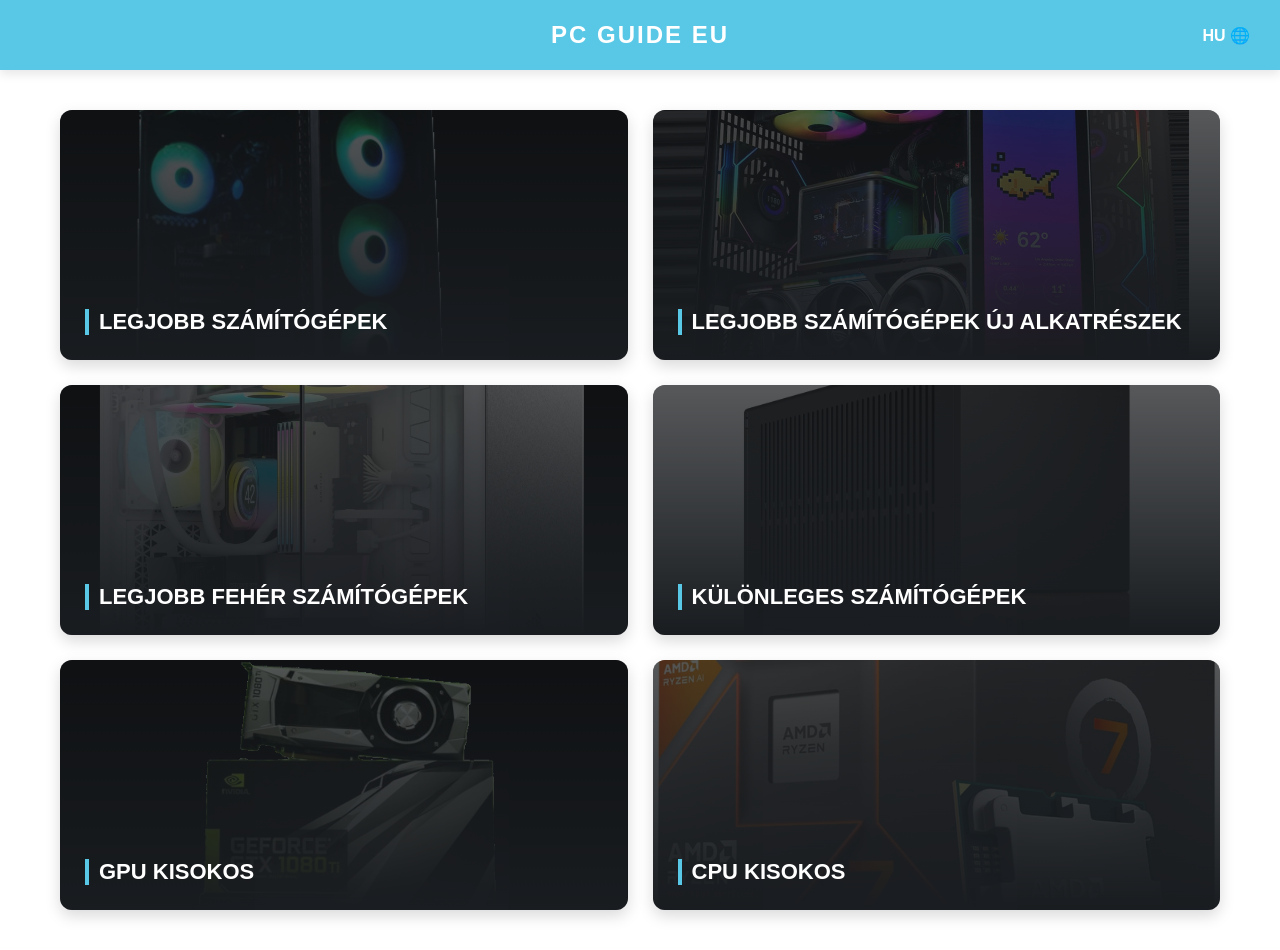
<file: index.html>
<!DOCTYPE html>
<html lang="hu">
<head>
    <meta charset="UTF-8">
    <meta name="viewport" content="width=device-width, initial-scale=1.0">
    <title>PC GUIDE EU</title>
    <link rel="icon" type="image/jpg" href="favicon.jpg">
    <link rel="stylesheet" href="style.css">
</head>
<body>

    <header>
        <a href="index.html" class="header-title">PC GUIDE EU</a>
        <div class="lang-select">HU 🌐</div>
    </header>

    <main class="main-container">
        <div class="card-grid">
            <a href="legjobb-pc.html" class="guide-card card-1">
                <h2>Legjobb számítógépek</h2>
            </a>
            <a href="uj-alkatreszek.html" class="guide-card card-2">
                <h2>Legjobb számítógépek új alkatrészek</h2>
            </a>
            <a href="feher-pc.html" class="guide-card card-3">
                <h2>Legjobb fehér számítógépek</h2>
            </a>
            <a href="kulonleges-pc.html" class="guide-card card-4">
                <h2>Különleges számítógépek</h2>
            </a>
            <a href="gpu-kisokos.html" class="guide-card card-5">
                <h2>GPU kisokos</h2>
            </a>
            <a href="cpu-kisokos.html" class="guide-card card-6">
                <h2>CPU kisokos</h2>
            </a>
        </div>
    </main>

</body>
</html>
</file>
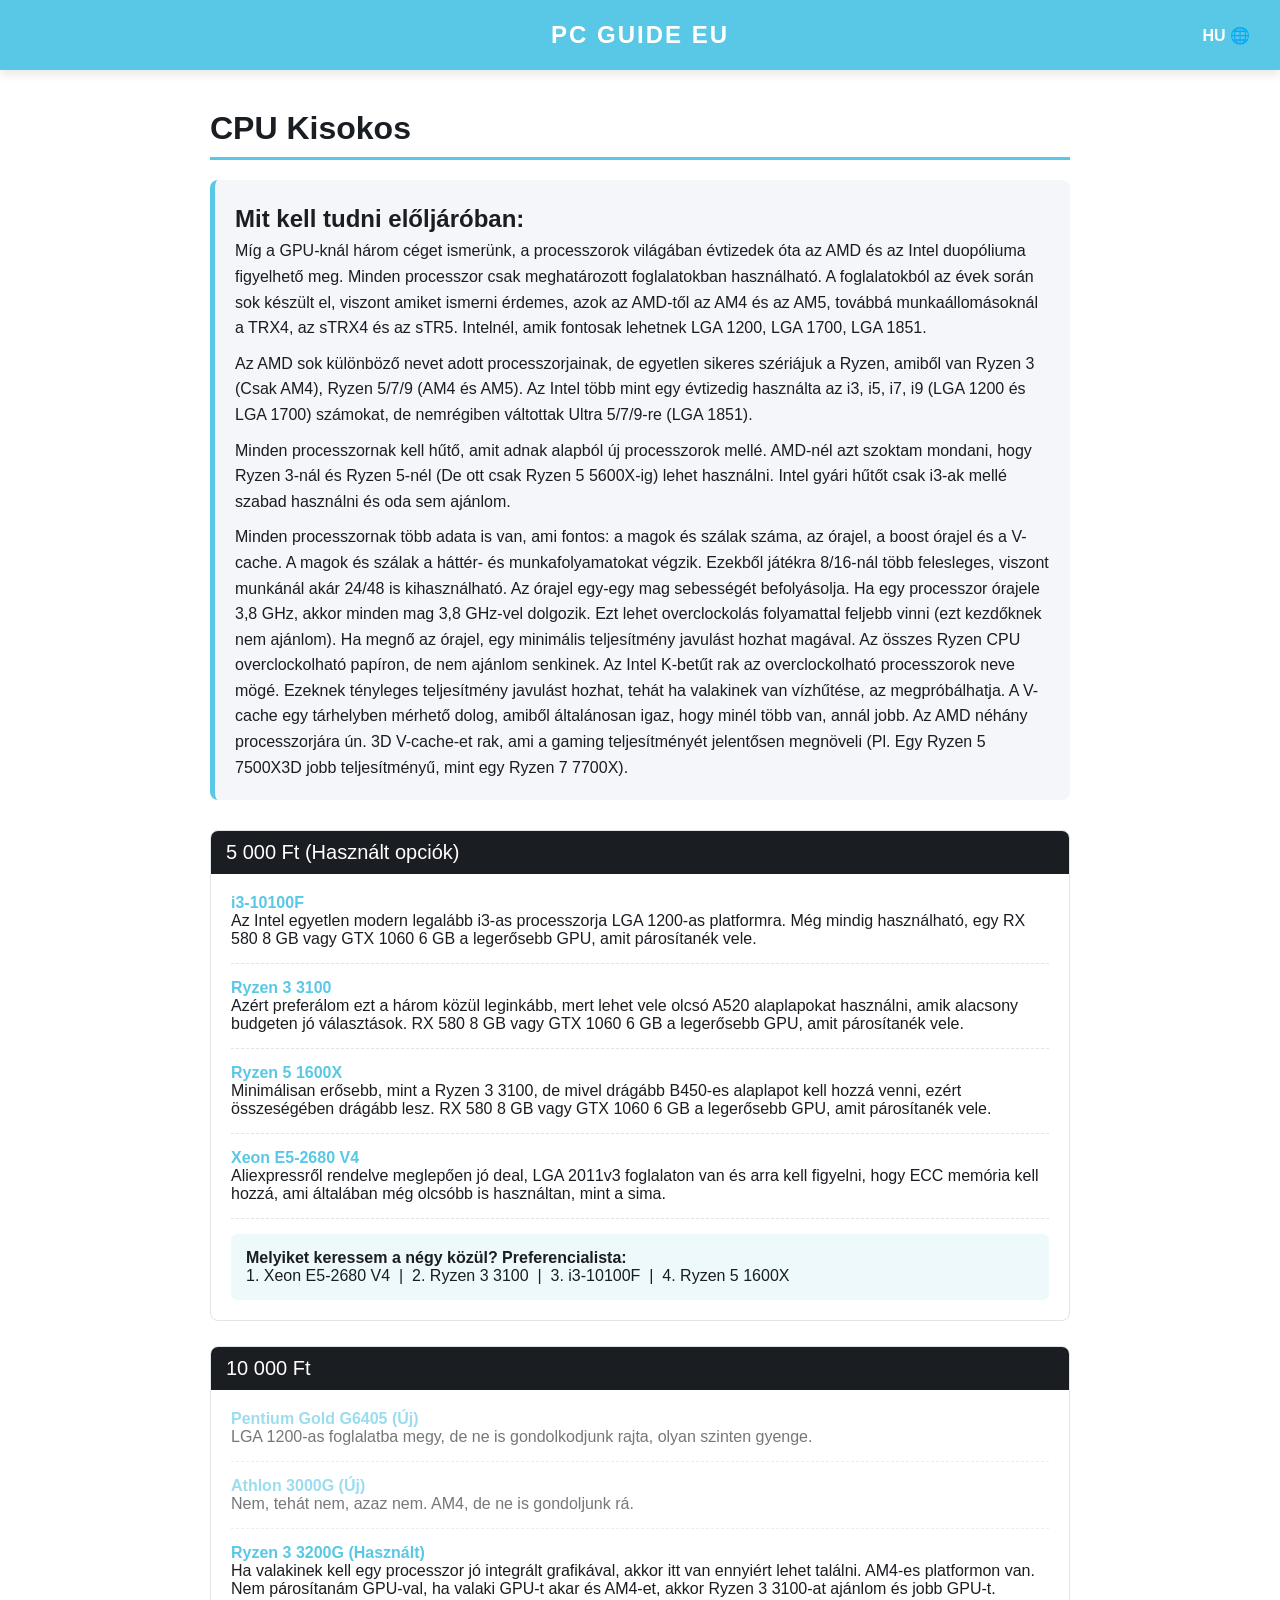
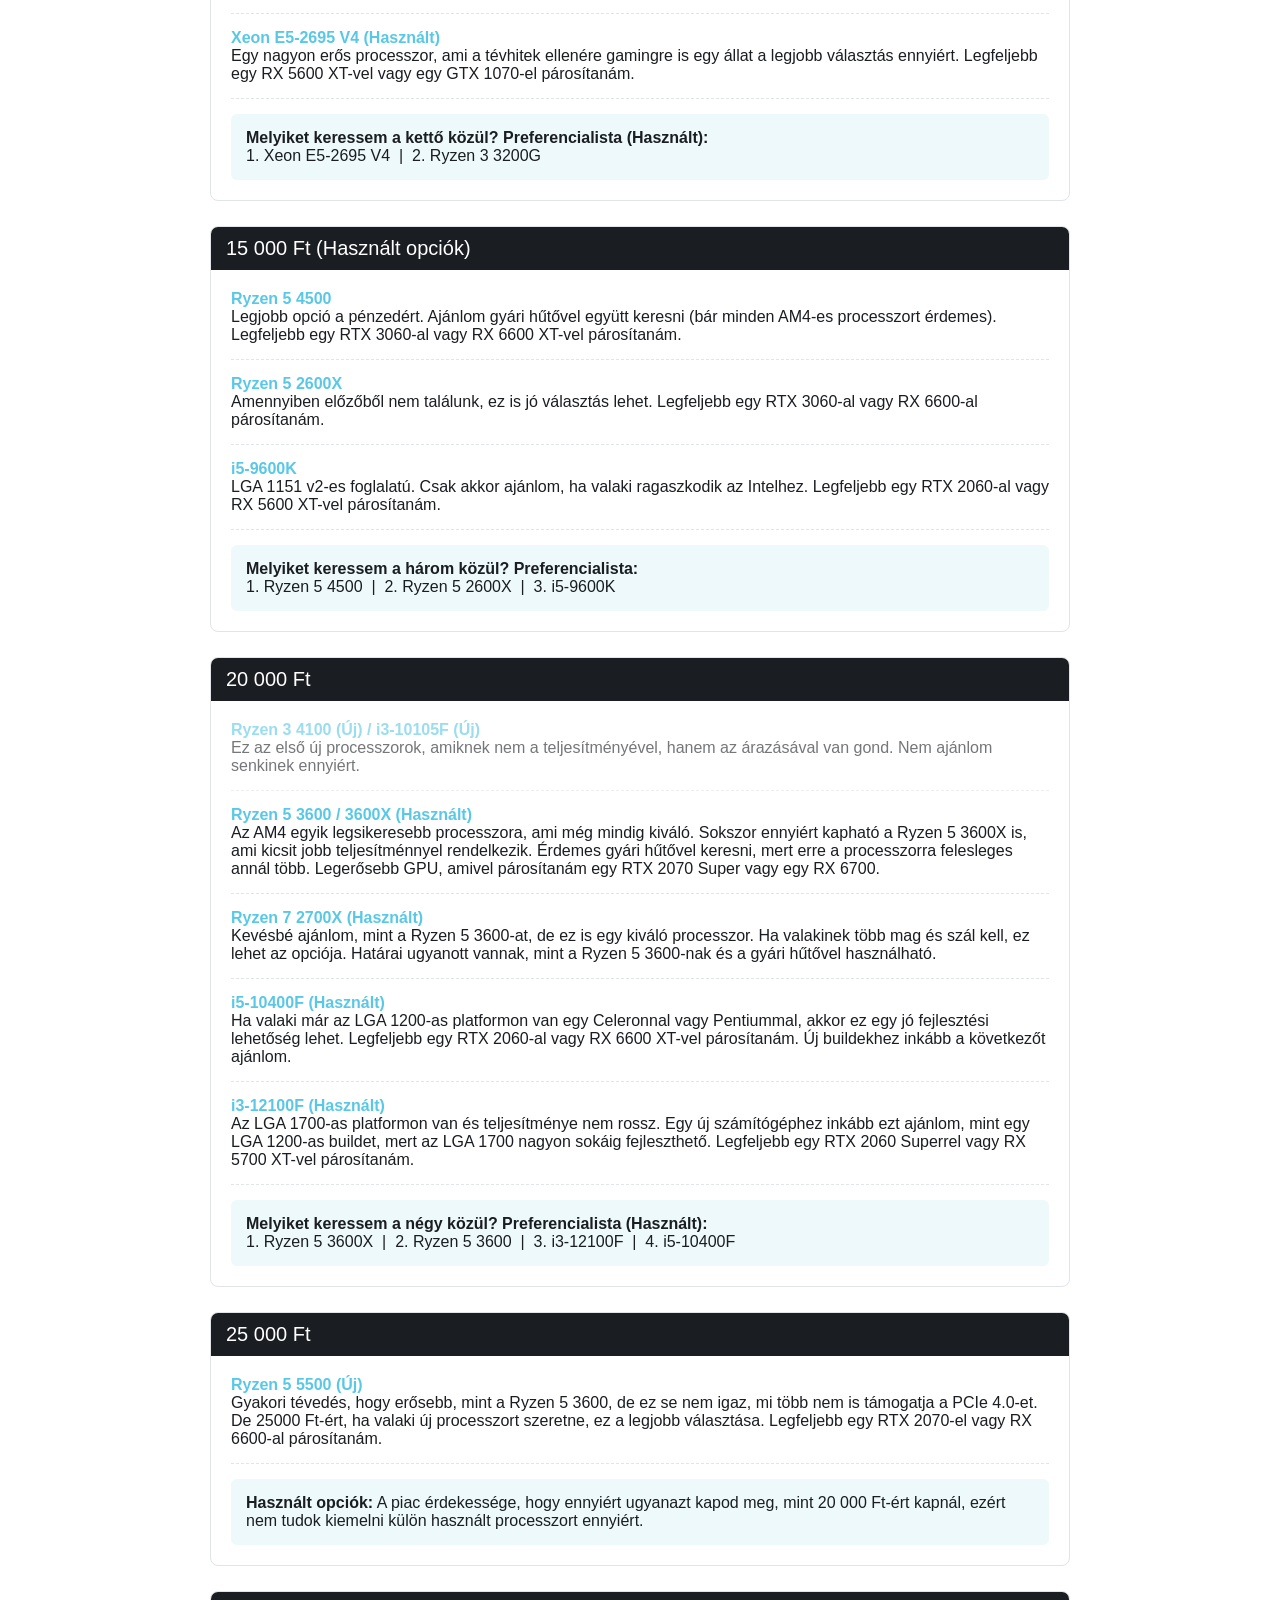
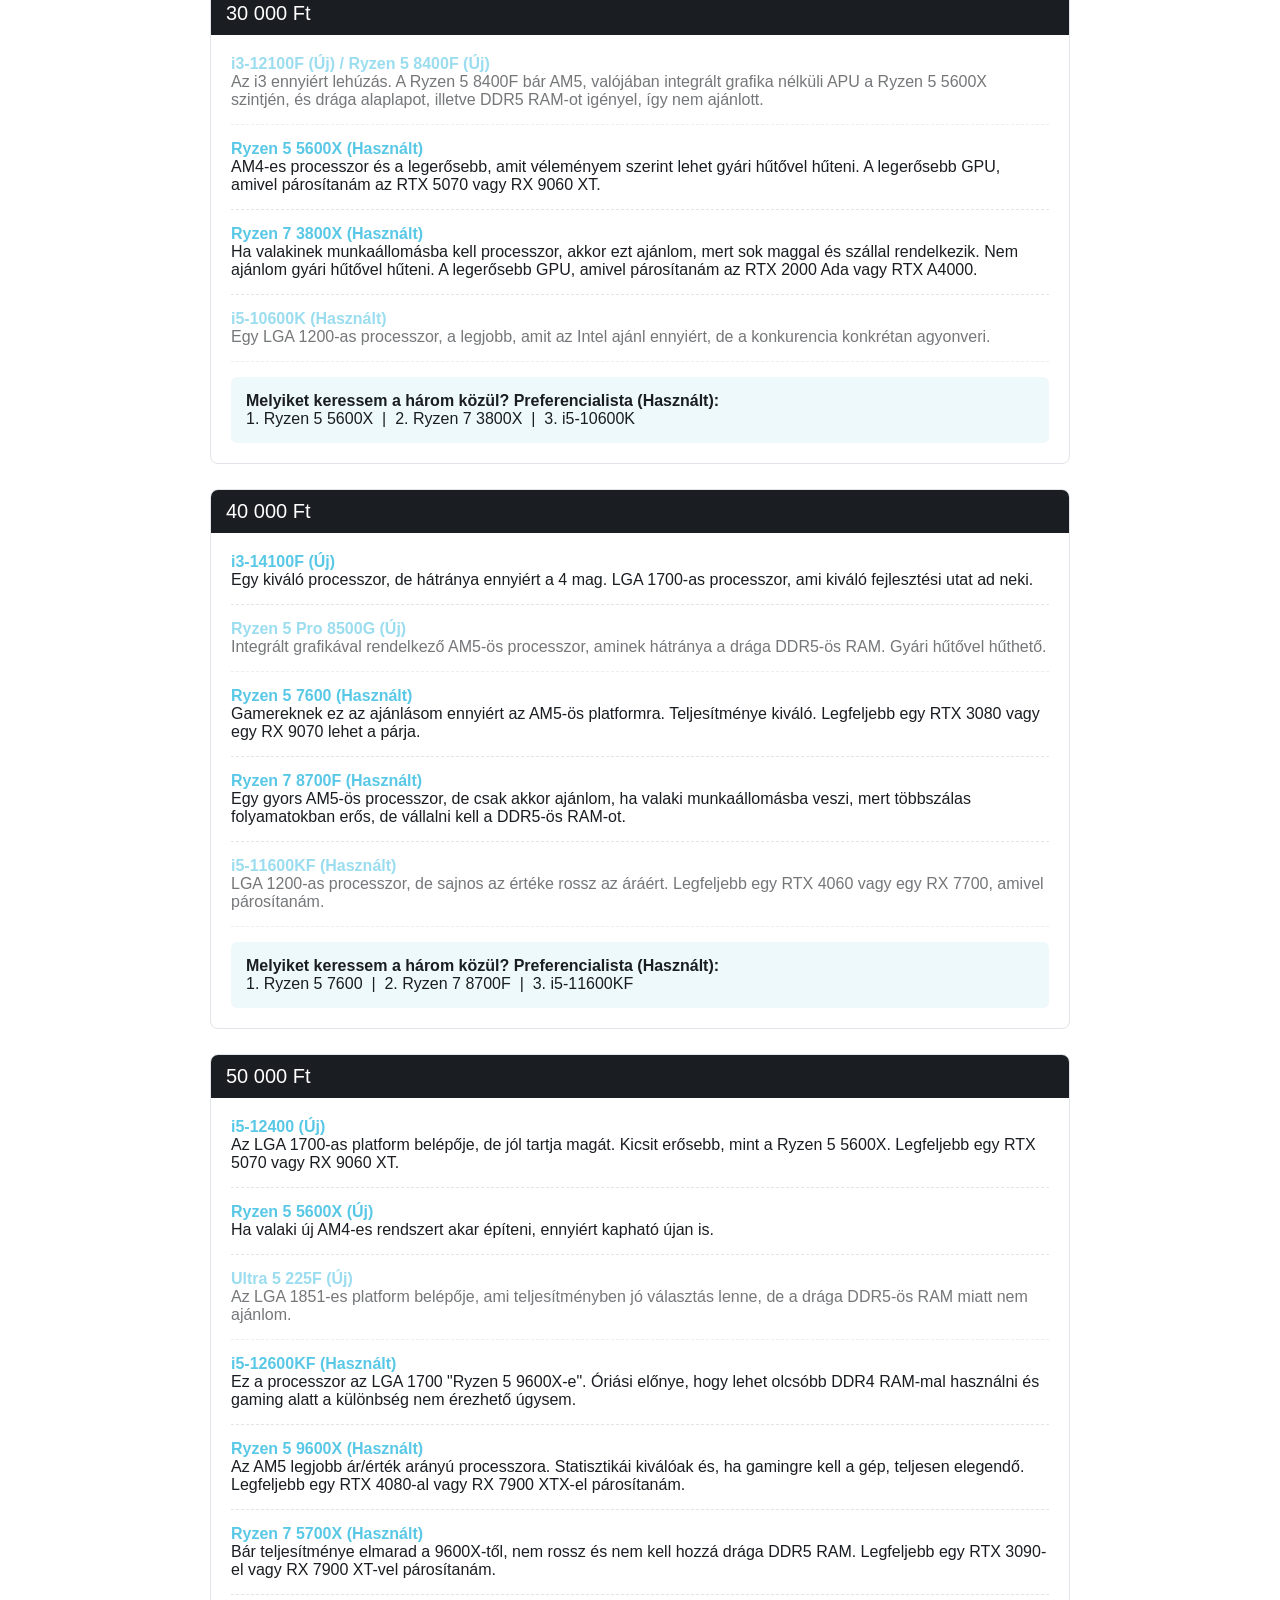
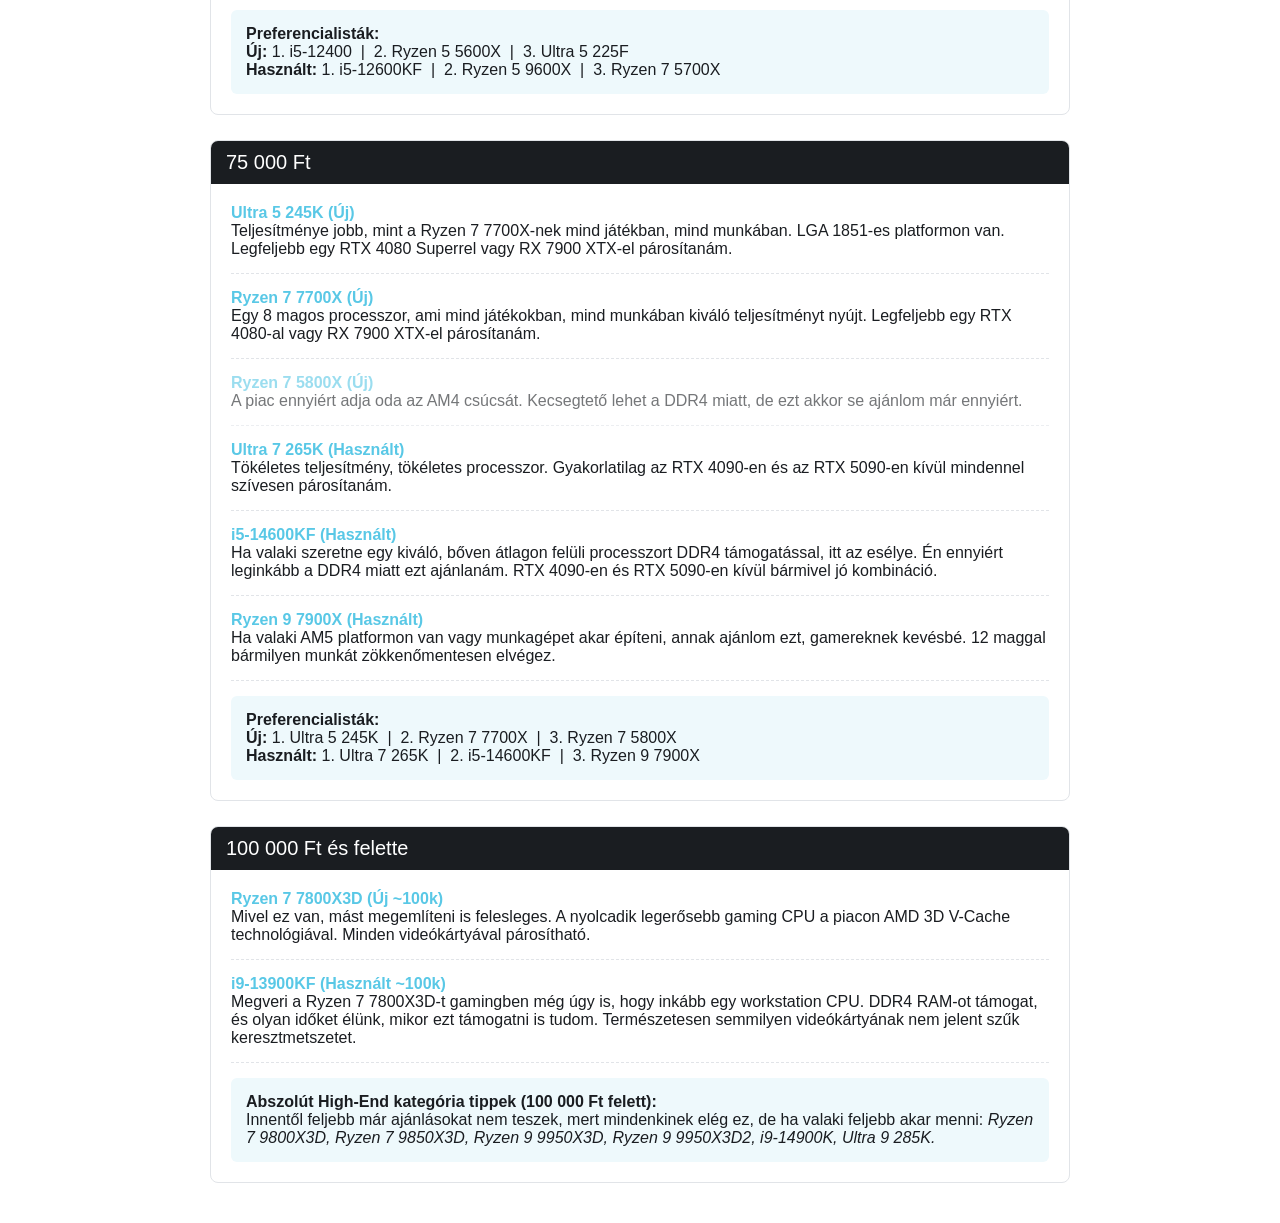
<file: cpu-kisokos.html>
<!DOCTYPE html>
<html lang="hu">
<head>
    <meta charset="UTF-8">
    <meta name="viewport" content="width=device-width, initial-scale=1.0">
    <title>CPU Kisokos - PC GUIDE EU</title>
    <link rel="icon" type="image/jpg" href="favicon.jpg">
    <link rel="stylesheet" href="style.css">
</head>
<body>

    <header>
        <a href="index.html" class="header-title">PC GUIDE EU</a>
        <div class="lang-select">HU 🌐</div>
    </header>

    <main class="content-page">
        <h1>CPU Kisokos</h1>
        
        <div class="intro-box">
            <h2>Mit kell tudni előljáróban:</h2>
            <p>Míg a GPU-knál három céget ismerünk, a processzorok világában évtizedek óta az AMD és az Intel duopóliuma figyelhető meg. Minden processzor csak meghatározott foglalatokban használható. A foglalatokból az évek során sok készült el, viszont amiket ismerni érdemes, azok az AMD-től az AM4 és az AM5, továbbá munkaállomásoknál a TRX4, az sTRX4 és az sTR5. Intelnél, amik fontosak lehetnek LGA 1200, LGA 1700, LGA 1851.</p>
            <p style="margin-top: 10px;">Az AMD sok különböző nevet adott processzorjainak, de egyetlen sikeres szériájuk a Ryzen, amiből van Ryzen 3 (Csak AM4), Ryzen 5/7/9 (AM4 és AM5). Az Intel több mint egy évtizedig használta az i3, i5, i7, i9 (LGA 1200 és LGA 1700) számokat, de nemrégiben váltottak Ultra 5/7/9-re (LGA 1851).</p>
            <p style="margin-top: 10px;">Minden processzornak kell hűtő, amit adnak alapból új processzorok mellé. AMD-nél azt szoktam mondani, hogy Ryzen 3-nál és Ryzen 5-nél (De ott csak Ryzen 5 5600X-ig) lehet használni. Intel gyári hűtőt csak i3-ak mellé szabad használni és oda sem ajánlom.</p>
            <p style="margin-top: 10px;">Minden processzornak több adata is van, ami fontos: a magok és szálak száma, az órajel, a boost órajel és a V-cache. A magok és szálak a háttér- és munkafolyamatokat végzik. Ezekből játékra 8/16-nál több felesleges, viszont munkánál akár 24/48 is kihasználható. Az órajel egy-egy mag sebességét befolyásolja. Ha egy processzor órajele 3,8 GHz, akkor minden mag 3,8 GHz-vel dolgozik. Ezt lehet overclockolás folyamattal feljebb vinni (ezt kezdőknek nem ajánlom). Ha megnő az órajel, egy minimális teljesítmény javulást hozhat magával. Az összes Ryzen CPU overclockolható papíron, de nem ajánlom senkinek. Az Intel K-betűt rak az overclockolható processzorok neve mögé. Ezeknek tényleges teljesítmény javulást hozhat, tehát ha valakinek van vízhűtése, az megpróbálhatja. A V-cache egy tárhelyben mérhető dolog, amiből általánosan igaz, hogy minél több van, annál jobb. Az AMD néhány processzorjára ún. 3D V-cache-et rak, ami a gaming teljesítményét jelentősen megnöveli (Pl. Egy Ryzen 5 7500X3D jobb teljesítményű, mint egy Ryzen 7 7700X).</p>
        </div>

        <!-- 5 000 Ft -->
        <div class="price-section">
            <div class="price-title">5 000 Ft (Használt opciók)</div>
            <div class="component-option">
                <span class="component-name">i3-10100F</span>
                <p>Az Intel egyetlen modern legalább i3-as processzorja LGA 1200-as platformra. Még mindig használható, egy RX 580 8 GB vagy GTX 1060 6 GB a legerősebb GPU, amit párosítanék vele.</p>
            </div>
            <div class="component-option">
                <span class="component-name">Ryzen 3 3100</span>
                <p>Azért preferálom ezt a három közül leginkább, mert lehet vele olcsó A520 alaplapokat használni, amik alacsony budgeten jó választások. RX 580 8 GB vagy GTX 1060 6 GB a legerősebb GPU, amit párosítanék vele.</p>
            </div>
            <div class="component-option">
                <span class="component-name">Ryzen 5 1600X</span>
                <p>Minimálisan erősebb, mint a Ryzen 3 3100, de mivel drágább B450-es alaplapot kell hozzá venni, ezért összeségében drágább lesz. RX 580 8 GB vagy GTX 1060 6 GB a legerősebb GPU, amit párosítanék vele.</p>
            </div>
            <div class="component-option">
                <span class="component-name">Xeon E5-2680 V4</span>
                <p>Aliexpressről rendelve meglepően jó deal, LGA 2011v3 foglalaton van és arra kell figyelni, hogy ECC memória kell hozzá, ami általában még olcsóbb is használtan, mint a sima.</p>
            </div>
            <div class="pref-list">
                <strong>Melyiket keressem a négy közül? Preferencialista:</strong><br>
                1. Xeon E5-2680 V4 &nbsp;|&nbsp; 2. Ryzen 3 3100 &nbsp;|&nbsp; 3. i3-10100F &nbsp;|&nbsp; 4. Ryzen 5 1600X
            </div>
        </div>

        <!-- 10 000 Ft -->
        <div class="price-section">
            <div class="price-title">10 000 Ft</div>
            <div class="component-option" style="opacity: 0.6;">
                <span class="component-name">Pentium Gold G6405 (Új)</span>
                <p>LGA 1200-as foglalatba megy, de ne is gondolkodjunk rajta, olyan szinten gyenge.</p>
            </div>
            <div class="component-option" style="opacity: 0.6;">
                <span class="component-name">Athlon 3000G (Új)</span>
                <p>Nem, tehát nem, azaz nem. AM4, de ne is gondoljunk rá.</p>
            </div>
            <div class="component-option">
                <span class="component-name">Ryzen 3 3200G (Használt)</span>
                <p>Ha valakinek kell egy processzor jó integrált grafikával, akkor itt van ennyiért lehet találni. AM4-es platformon van. Nem párosítanám GPU-val, ha valaki GPU-t akar és AM4-et, akkor Ryzen 3 3100-at ajánlom és jobb GPU-t.</p>
            </div>
            <div class="component-option">
                <span class="component-name">Xeon E5-2695 V4 (Használt)</span>
                <p>Egy nagyon erős processzor, ami a tévhitek ellenére gamingre is egy állat a legjobb választás ennyiért. Legfeljebb egy RX 5600 XT-vel vagy egy GTX 1070-el párosítanám.</p>
            </div>
            <div class="pref-list">
                <strong>Melyiket keressem a kettő közül? Preferencialista (Használt):</strong><br>
                1. Xeon E5-2695 V4 &nbsp;|&nbsp; 2. Ryzen 3 3200G
            </div>
        </div>

        <!-- 15 000 Ft -->
        <div class="price-section">
            <div class="price-title">15 000 Ft (Használt opciók)</div>
            <div class="component-option">
                <span class="component-name">Ryzen 5 4500</span>
                <p>Legjobb opció a pénzedért. Ajánlom gyári hűtővel együtt keresni (bár minden AM4-es processzort érdemes). Legfeljebb egy RTX 3060-al vagy RX 6600 XT-vel párosítanám.</p>
            </div>
            <div class="component-option">
                <span class="component-name">Ryzen 5 2600X</span>
                <p>Amennyiben előzőből nem találunk, ez is jó választás lehet. Legfeljebb egy RTX 3060-al vagy RX 6600-al párosítanám.</p>
            </div>
            <div class="component-option">
                <span class="component-name">i5-9600K</span>
                <p>LGA 1151 v2-es foglalatú. Csak akkor ajánlom, ha valaki ragaszkodik az Intelhez. Legfeljebb egy RTX 2060-al vagy RX 5600 XT-vel párosítanám.</p>
            </div>
            <div class="pref-list">
                <strong>Melyiket keressem a három közül? Preferencialista:</strong><br>
                1. Ryzen 5 4500 &nbsp;|&nbsp; 2. Ryzen 5 2600X &nbsp;|&nbsp; 3. i5-9600K
            </div>
        </div>

        <!-- 20 000 Ft -->
        <div class="price-section">
            <div class="price-title">20 000 Ft</div>
            <div class="component-option" style="opacity: 0.6;">
                <span class="component-name">Ryzen 3 4100 (Új) / i3-10105F (Új)</span>
                <p>Ez az első új processzorok, amiknek nem a teljesítményével, hanem az árazásával van gond. Nem ajánlom senkinek ennyiért.</p>
            </div>
            <div class="component-option">
                <span class="component-name">Ryzen 5 3600 / 3600X (Használt)</span>
                <p>Az AM4 egyik legsikeresebb processzora, ami még mindig kiváló. Sokszor ennyiért kapható a Ryzen 5 3600X is, ami kicsit jobb teljesítménnyel rendelkezik. Érdemes gyári hűtővel keresni, mert erre a processzorra felesleges annál több. Legerősebb GPU, amivel párosítanám egy RTX 2070 Super vagy egy RX 6700.</p>
            </div>
            <div class="component-option">
                <span class="component-name">Ryzen 7 2700X (Használt)</span>
                <p>Kevésbé ajánlom, mint a Ryzen 5 3600-at, de ez is egy kiváló processzor. Ha valakinek több mag és szál kell, ez lehet az opciója. Határai ugyanott vannak, mint a Ryzen 5 3600-nak és a gyári hűtővel használható.</p>
            </div>
            <div class="component-option">
                <span class="component-name">i5-10400F (Használt)</span>
                <p>Ha valaki már az LGA 1200-as platformon van egy Celeronnal vagy Pentiummal, akkor ez egy jó fejlesztési lehetőség lehet. Legfeljebb egy RTX 2060-al vagy RX 6600 XT-vel párosítanám. Új buildekhez inkább a következőt ajánlom.</p>
            </div>
            <div class="component-option">
                <span class="component-name">i3-12100F (Használt)</span>
                <p>Az LGA 1700-as platformon van és teljesítménye nem rossz. Egy új számítógéphez inkább ezt ajánlom, mint egy LGA 1200-as buildet, mert az LGA 1700 nagyon sokáig fejleszthető. Legfeljebb egy RTX 2060 Superrel vagy RX 5700 XT-vel párosítanám.</p>
            </div>
            <div class="pref-list">
                <strong>Melyiket keressem a négy közül? Preferencialista (Használt):</strong><br>
                1. Ryzen 5 3600X &nbsp;|&nbsp; 2. Ryzen 5 3600 &nbsp;|&nbsp; 3. i3-12100F &nbsp;|&nbsp; 4. i5-10400F
            </div>
        </div>

        <!-- 25 000 Ft -->
        <div class="price-section">
            <div class="price-title">25 000 Ft</div>
            <div class="component-option">
                <span class="component-name">Ryzen 5 5500 (Új)</span>
                <p>Gyakori tévedés, hogy erősebb, mint a Ryzen 5 3600, de ez se nem igaz, mi több nem is támogatja a PCIe 4.0-et. De 25000 Ft-ért, ha valaki új processzort szeretne, ez a legjobb választása. Legfeljebb egy RTX 2070-el vagy RX 6600-al párosítanám.</p>
            </div>
            <div class="pref-list">
                <strong>Használt opciók:</strong> A piac érdekessége, hogy ennyiért ugyanazt kapod meg, mint 20 000 Ft-ért kapnál, ezért nem tudok kiemelni külön használt processzort ennyiért.
            </div>
        </div>

        <!-- 30 000 Ft -->
        <div class="price-section">
            <div class="price-title">30 000 Ft</div>
            <div class="component-option" style="opacity: 0.6;">
                <span class="component-name">i3-12100F (Új) / Ryzen 5 8400F (Új)</span>
                <p>Az i3 ennyiért lehúzás. A Ryzen 5 8400F bár AM5, valójában integrált grafika nélküli APU a Ryzen 5 5600X szintjén, és drága alaplapot, illetve DDR5 RAM-ot igényel, így nem ajánlott.</p>
            </div>
            <div class="component-option">
                <span class="component-name">Ryzen 5 5600X (Használt)</span>
                <p>AM4-es processzor és a legerősebb, amit véleményem szerint lehet gyári hűtővel hűteni. A legerősebb GPU, amivel párosítanám az RTX 5070 vagy RX 9060 XT.</p>
            </div>
            <div class="component-option">
                <span class="component-name">Ryzen 7 3800X (Használt)</span>
                <p>Ha valakinek munkaállomásba kell processzor, akkor ezt ajánlom, mert sok maggal és szállal rendelkezik. Nem ajánlom gyári hűtővel hűteni. A legerősebb GPU, amivel párosítanám az RTX 2000 Ada vagy RTX A4000.</p>
            </div>
            <div class="component-option" style="opacity: 0.6;">
                <span class="component-name">i5-10600K (Használt)</span>
                <p>Egy LGA 1200-as processzor, a legjobb, amit az Intel ajánl ennyiért, de a konkurencia konkrétan agyonveri.</p>
            </div>
            <div class="pref-list">
                <strong>Melyiket keressem a három közül? Preferencialista (Használt):</strong><br>
                1. Ryzen 5 5600X &nbsp;|&nbsp; 2. Ryzen 7 3800X &nbsp;|&nbsp; 3. i5-10600K
            </div>
        </div>

        <!-- 40 000 Ft -->
        <div class="price-section">
            <div class="price-title">40 000 Ft</div>
            <div class="component-option">
                <span class="component-name">i3-14100F (Új)</span>
                <p>Egy kiváló processzor, de hátránya ennyiért a 4 mag. LGA 1700-as processzor, ami kiváló fejlesztési utat ad neki.</p>
            </div>
            <div class="component-option" style="opacity: 0.6;">
                <span class="component-name">Ryzen 5 Pro 8500G (Új)</span>
                <p>Integrált grafikával rendelkező AM5-ös processzor, aminek hátránya a drága DDR5-ös RAM. Gyári hűtővel hűthető.</p>
            </div>
            <div class="component-option">
                <span class="component-name">Ryzen 5 7600 (Használt)</span>
                <p>Gamereknek ez az ajánlásom ennyiért az AM5-ös platformra. Teljesítménye kiváló. Legfeljebb egy RTX 3080 vagy egy RX 9070 lehet a párja.</p>
            </div>
            <div class="component-option">
                <span class="component-name">Ryzen 7 8700F (Használt)</span>
                <p>Egy gyors AM5-ös processzor, de csak akkor ajánlom, ha valaki munkaállomásba veszi, mert többszálas folyamatokban erős, de vállalni kell a DDR5-ös RAM-ot.</p>
            </div>
            <div class="component-option" style="opacity: 0.6;">
                <span class="component-name">i5-11600KF (Használt)</span>
                <p>LGA 1200-as processzor, de sajnos az értéke rossz az áráért. Legfeljebb egy RTX 4060 vagy egy RX 7700, amivel párosítanám.</p>
            </div>
            <div class="pref-list">
                <strong>Melyiket keressem a három közül? Preferencialista (Használt):</strong><br>
                1. Ryzen 5 7600 &nbsp;|&nbsp; 2. Ryzen 7 8700F &nbsp;|&nbsp; 3. i5-11600KF
            </div>
        </div>

        <!-- 50 000 Ft -->
        <div class="price-section">
            <div class="price-title">50 000 Ft</div>
            <div class="component-option">
                <span class="component-name">i5-12400 (Új)</span>
                <p>Az LGA 1700-as platform belépője, de jól tartja magát. Kicsit erősebb, mint a Ryzen 5 5600X. Legfeljebb egy RTX 5070 vagy RX 9060 XT.</p>
            </div>
            <div class="component-option">
                <span class="component-name">Ryzen 5 5600X (Új)</span>
                <p>Ha valaki új AM4-es rendszert akar építeni, ennyiért kapható újan is.</p>
            </div>
            <div class="component-option" style="opacity: 0.6;">
                <span class="component-name">Ultra 5 225F (Új)</span>
                <p>Az LGA 1851-es platform belépője, ami teljesítményben jó választás lenne, de a drága DDR5-ös RAM miatt nem ajánlom.</p>
            </div>
            <div class="component-option">
                <span class="component-name">i5-12600KF (Használt)</span>
                <p>Ez a processzor az LGA 1700 "Ryzen 5 9600X-e". Óriási előnye, hogy lehet olcsóbb DDR4 RAM-mal használni és gaming alatt a különbség nem érezhető úgysem.</p>
            </div>
            <div class="component-option">
                <span class="component-name">Ryzen 5 9600X (Használt)</span>
                <p>Az AM5 legjobb ár/érték arányú processzora. Statisztikái kiválóak és, ha gamingre kell a gép, teljesen elegendő. Legfeljebb egy RTX 4080-al vagy RX 7900 XTX-el párosítanám.</p>
            </div>
            <div class="component-option">
                <span class="component-name">Ryzen 7 5700X (Használt)</span>
                <p>Bár teljesítménye elmarad a 9600X-től, nem rossz és nem kell hozzá drága DDR5 RAM. Legfeljebb egy RTX 3090-el vagy RX 7900 XT-vel párosítanám.</p>
            </div>
            <div class="pref-list">
                <strong>Preferencialisták:</strong><br>
                <strong>Új:</strong> 1. i5-12400 &nbsp;|&nbsp; 2. Ryzen 5 5600X &nbsp;|&nbsp; 3. Ultra 5 225F<br>
                <strong>Használt:</strong> 1. i5-12600KF &nbsp;|&nbsp; 2. Ryzen 5 9600X &nbsp;|&nbsp; 3. Ryzen 7 5700X
            </div>
        </div>

        <!-- 75 000 Ft -->
        <div class="price-section">
            <div class="price-title">75 000 Ft</div>
            <div class="component-option">
                <span class="component-name">Ultra 5 245K (Új)</span>
                <p>Teljesítménye jobb, mint a Ryzen 7 7700X-nek mind játékban, mind munkában. LGA 1851-es platformon van. Legfeljebb egy RTX 4080 Superrel vagy RX 7900 XTX-el párosítanám.</p>
            </div>
            <div class="component-option">
                <span class="component-name">Ryzen 7 7700X (Új)</span>
                <p>Egy 8 magos processzor, ami mind játékokban, mind munkában kiváló teljesítményt nyújt. Legfeljebb egy RTX 4080-al vagy RX 7900 XTX-el párosítanám.</p>
            </div>
            <div class="component-option" style="opacity: 0.6;">
                <span class="component-name">Ryzen 7 5800X (Új)</span>
                <p>A piac ennyiért adja oda az AM4 csúcsát. Kecsegtető lehet a DDR4 miatt, de ezt akkor se ajánlom már ennyiért.</p>
            </div>
            <div class="component-option">
                <span class="component-name">Ultra 7 265K (Használt)</span>
                <p>Tökéletes teljesítmény, tökéletes processzor. Gyakorlatilag az RTX 4090-en és az RTX 5090-en kívül mindennel szívesen párosítanám.</p>
            </div>
            <div class="component-option">
                <span class="component-name">i5-14600KF (Használt)</span>
                <p>Ha valaki szeretne egy kiváló, bőven átlagon felüli processzort DDR4 támogatással, itt az esélye. Én ennyiért leginkább a DDR4 miatt ezt ajánlanám. RTX 4090-en és RTX 5090-en kívül bármivel jó kombináció.</p>
            </div>
            <div class="component-option">
                <span class="component-name">Ryzen 9 7900X (Használt)</span>
                <p>Ha valaki AM5 platformon van vagy munkagépet akar építeni, annak ajánlom ezt, gamereknek kevésbé. 12 maggal bármilyen munkát zökkenőmentesen elvégez.</p>
            </div>
            <div class="pref-list">
                <strong>Preferencialisták:</strong><br>
                <strong>Új:</strong> 1. Ultra 5 245K &nbsp;|&nbsp; 2. Ryzen 7 7700X &nbsp;|&nbsp; 3. Ryzen 7 5800X<br>
                <strong>Használt:</strong> 1. Ultra 7 265K &nbsp;|&nbsp; 2. i5-14600KF &nbsp;|&nbsp; 3. Ryzen 9 7900X
            </div>
        </div>

        <!-- 100 000 Ft és felette -->
        <div class="price-section">
            <div class="price-title">100 000 Ft és felette</div>
            <div class="component-option">
                <span class="component-name">Ryzen 7 7800X3D (Új ~100k)</span>
                <p>Mivel ez van, mást megemlíteni is felesleges. A nyolcadik legerősebb gaming CPU a piacon AMD 3D V-Cache technológiával. Minden videókártyával párosítható.</p>
            </div>
            <div class="component-option">
                <span class="component-name">i9-13900KF (Használt ~100k)</span>
                <p>Megveri a Ryzen 7 7800X3D-t gamingben még úgy is, hogy inkább egy workstation CPU. DDR4 RAM-ot támogat, és olyan időket élünk, mikor ezt támogatni is tudom. Természetesen semmilyen videókártyának nem jelent szűk keresztmetszetet.</p>
            </div>
            <div class="pref-list">
                <strong>Abszolút High-End kategória tippek (100 000 Ft felett):</strong><br>
                Innentől feljebb már ajánlásokat nem teszek, mert mindenkinek elég ez, de ha valaki feljebb akar menni: <em>Ryzen 7 9800X3D, Ryzen 7 9850X3D, Ryzen 9 9950X3D, Ryzen 9 9950X3D2, i9-14900K, Ultra 9 285K.</em>
            </div>
        </div>

    </main>

</body>
</html>
</file>
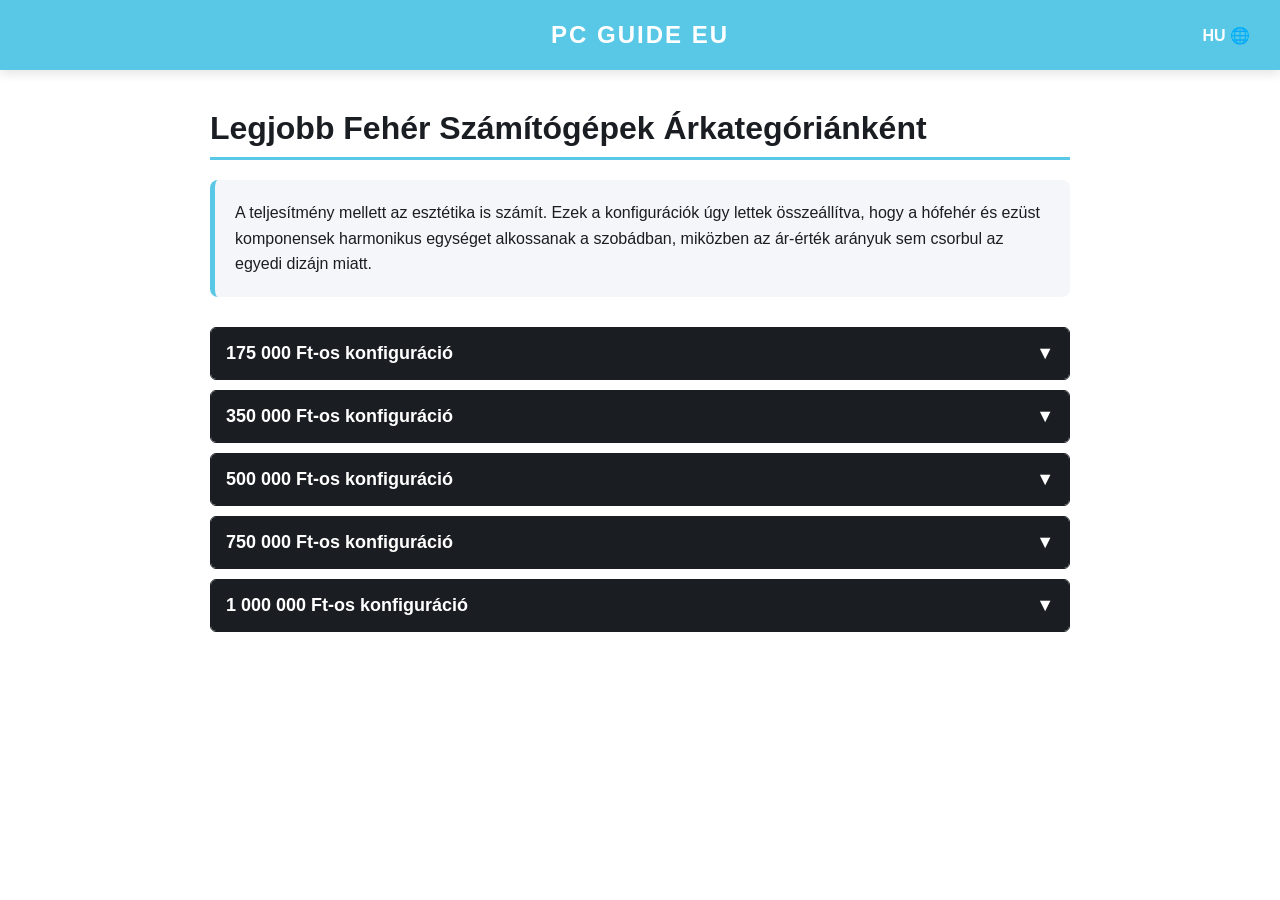
<file: feher-pc.html>
<!DOCTYPE html>
<html lang="hu">
<head>
    <meta charset="UTF-8">
    <meta name="viewport" content="width=device-width, initial-scale=1.0">
    <title>Fehér Számítógépek - PC GUIDE EU</title>
    <link rel="icon" type="image/jpg" href="favicon.jpg">
    <link rel="stylesheet" href="style.css">
    <style>
        .pc-table {
            width: 100%;
            border-collapse: collapse;
            margin-top: 15px;
            margin-bottom: 15px;
            font-size: 15px;
        }
        .pc-table th, .pc-table td {
            border: 1px solid #e1e4e8;
            padding: 10px 12px;
            text-align: left;
        }
        .pc-table th {
            background-color: #1A1D21;
            color: #ffffff;
        }
        .pc-table tr:nth-child(even) {
            background-color: #f8f9fa;
        }
        .badge {
            padding: 4px 8px;
            border-radius: 4px;
            font-size: 12px;
            font-weight: bold;
        }
        .badge-used { background-color: #ffeeba; color: #856404; }
        .badge-new { background-color: #d4edda; color: #155724; }
    </style>
</head>
<body>

    <header>
        <a href="index.html" class="header-title">PC GUIDE EU</a>
        <div class="lang-select">HU 🌐</div>
    </header>

    <main class="content-page">
        <h1>Legjobb Fehér Számítógépek Árkategóriánként</h1>
        <div class="intro-box">
            <p>A teljesítmény mellett az esztétika is számít. Ezek a konfigurációk úgy lettek összeállítva, hogy a hófehér és ezüst komponensek harmonikus egységet alkossanak a szobádban, miközben az ár-érték arányuk sem csorbul az egyedi dizájn miatt.</p>
        </div>

        <!-- 175 000 Ft -->
        <div class="accordion-item">
            <button class="accordion-title">175 000 Ft-os konfiguráció <span>▼</span></button>
            <div class="accordion-content">
                <table class="pc-table">
                    <thead><tr><th>Rész</th><th>Megnevezés</th><th>Állapot</th><th>Becsült Ár</th></tr></thead>
                    <tbody>
                        <tr><td><strong>CPU</strong></td><td>Ryzen 5 3600X</td><td><span class="badge badge-used">Használt</span></td><td>~20 000 Ft</td></tr>
                        <tr><td><strong>Alaplap</strong></td><td>Fehér B450 vagy B550 Aliexpressről</td><td><span class="badge badge-new">Új</span></td><td>20 000 Ft - 25 000 Ft</td></tr>
                        <tr><td><strong>GPU</strong></td><td>Fehér Gigabyte GTX 1080 Ti</td><td><span class="badge badge-used">Használt</span></td><td>50 000 Ft - 55 000 Ft</td></tr>
                        <tr><td><strong>Tápegység</strong></td><td>Gigabyte GP-P650SS 80+ Silver</td><td><span class="badge badge-new">Új</span></td><td>15 000 Ft - 17 000 Ft</td></tr>
                        <tr><td><strong>Gépház</strong></td><td>darkFlash DK151 White</td><td><span class="badge badge-new">Új</span></td><td>~15 000 Ft</td></tr>
                        <tr><td><strong>SSD</strong></td><td>NVMe M.2 PCIe 3.0/4.0 SSD 512 GB bármilyen gyártó</td><td><span class="badge badge-used">Használt</span></td><td>16 000 Ft - 18 000 Ft</td></tr>
                        <tr><td><strong>RAM</strong></td><td>Bármilyen 2X8GB DDR4 3200MHz</td><td><span class="badge badge-used">Használt</span></td><td>~25 000 Ft</td></tr>
                        <tr><td><strong>Hűtő</strong></td><td>Arctic Freezer 36 A-RGB White</td><td><span class="badge badge-new">Új</span></td><td>8 000 Ft - 10 000 Ft</td></tr>
                    </tbody>
                </table>
            </div>
        </div>

        <!-- 350 000 Ft -->
        <div class="accordion-item">
            <button class="accordion-title">350 000 Ft-os konfiguráció <span>▼</span></button>
            <div class="accordion-content">
                <table class="pc-table">
                    <thead><tr><th>Rész</th><th>Megnevezés</th><th>Állapot</th><th>Becsült Ár</th></tr></thead>
                    <tbody>
                        <tr><td><strong>CPU</strong></td><td>Ryzen 5 9600X</td><td><span class="badge badge-used">Használt</span></td><td>50 000 Ft - 55 000 Ft</td></tr>
                        <tr><td><strong>Alaplap</strong></td><td>A legolcsóbb fehér B650M/B840M/B850M</td><td><span class="badge badge-new">Új</span></td><td>55 000 Ft - 60 000 Ft</td></tr>
                        <tr><td><strong>GPU</strong></td><td>Fehér RTX 3070 Ti / RTX 3080 / RX 6700 XT</td><td><span class="badge badge-used">Használt</span></td><td>110 000 Ft - 120 000 Ft</td></tr>
                        <tr><td><strong>Tápegység</strong></td><td>Gigabyte GP-P750BS 80+ Bronze</td><td><span class="badge badge-new">Új</span></td><td>~20 000 Ft</td></tr>
                        <tr><td><strong>Gépház</strong></td><td>darkFlash DK151 White</td><td><span class="badge badge-new">Új</span></td><td>~15 000 Ft</td></tr>
                        <tr><td><strong>SSD</strong></td><td>NVMe M.2 PCIe 3.0/4.0 SSD 1 TB bármilyen gyártó</td><td><span class="badge badge-used">Használt</span></td><td>~30 000 Ft</td></tr>
                        <tr><td><strong>RAM</strong></td><td>Bármilyen 2X8GB DDR5 5600MHz</td><td><span class="badge badge-used">Használt</span></td><td>~6 000 Ft</td></tr>
                        <tr><td><strong>Hűtő</strong></td><td>Arctic Freezer 36 A-RGB White</td><td><span class="badge badge-new">Új</span></td><td>8 000 Ft - 10 000 Ft</td></tr>
                    </tbody>
                </table>
            </div>
        </div>

        <!-- 500 000 Ft -->
        <div class="accordion-item">
            <button class="accordion-title">500 000 Ft-os konfiguráció <span>▼</span></button>
            <div class="accordion-content">
                <table class="pc-table">
                    <thead><tr><th>Rész</th><th>Megnevezés</th><th>Állapot</th><th>Becsült Ár</th></tr></thead>
                    <tbody>
                        <tr><td><strong>CPU</strong></td><td>Ryzen 7 9700X</td><td><span class="badge badge-used">Használt</span></td><td>~80 000 Ft</td></tr>
                        <tr><td><strong>Alaplap</strong></td><td>A legolcsóbb fehér B650M/B840M/B850M</td><td><span class="badge badge-new">Új</span></td><td>55 000 Ft - 60 000 Ft</td></tr>
                        <tr><td><strong>GPU</strong></td><td>RTX 3080 Fehér</td><td><span class="badge badge-used">Használt</span></td><td>130 000 Ft - 140 000 Ft</td></tr>
                        <tr><td><strong>Tápegység</strong></td><td>Gigabyte GP-P750BS 80+ Bronze</td><td><span class="badge badge-new">Új</span></td><td>~20 000 Ft</td></tr>
                        <tr><td><strong>Gépház</strong></td><td>Corsair 2500X White</td><td><span class="badge badge-new">Új</span></td><td>~20 000 Ft</td></tr>
                        <tr><td><strong>SSD</strong></td><td>NVMe M.2 PCIe 3.0/4.0 SSD 1 TB bármilyen gyártó</td><td><span class="badge badge-used">Használt</span></td><td>~30 000 Ft</td></tr>
                        <tr><td><strong>RAM</strong></td><td>Bármilyen 2X16GB DDR5 6000MHz Fehér</td><td><span class="badge badge-used">Használt</span></td><td>100 000 Ft - 120 000 Ft</td></tr>
                        <tr><td><strong>Hűtő</strong></td><td>Arctic Liquid Freezer III Pro 360 A-RGB White</td><td><span class="badge badge-new">Új</span></td><td>~35 000 Ft</td></tr>
                        <tr><td><strong>Ventilátorok</strong></td><td>ID-Cooling AS-120-W PWM White x4</td><td><span class="badge badge-new">Új</span></td><td>~2 000 Ft x4</td></tr>
                    </tbody>
                </table>
            </div>
        </div>

        <!-- 750 000 Ft -->
        <div class="accordion-item">
            <button class="accordion-title">750 000 Ft-os konfiguráció <span>▼</span></button>
            <div class="accordion-content">
                <table class="pc-table">
                    <thead><tr><th>Rész</th><th>Megnevezés</th><th>Állapot</th><th>Becsült Ár</th></tr></thead>
                    <tbody>
                        <tr><td><strong>CPU</strong></td><td>Ryzen 7 9800X3D</td><td><span class="badge badge-new">Új</span></td><td>~150 000 Ft</td></tr>
                        <tr><td><strong>Alaplap</strong></td><td>A legolcsóbb fehér B650M/B840M/B850M</td><td><span class="badge badge-new">Új</span></td><td>55 000 Ft - 60 000 Ft</td></tr>
                        <tr><td><strong>GPU</strong></td><td>RX 9070 XT Fehér</td><td><span class="badge badge-new">Új</span></td><td>~260 000 Ft</td></tr>
                        <tr><td><strong>Tápegység</strong></td><td>Gigabyte GP-UD1000GM PG5 v2 Ice 80+ Gold</td><td><span class="badge badge-new">Új</span></td><td>40 000 Ft - 45 000 Ft</td></tr>
                        <tr><td><strong>Gépház</strong></td><td>Corsair 2500X White</td><td><span class="badge badge-new">Új</span></td><td>~20 000 Ft</td></tr>
                        <tr><td><strong>SSD</strong></td><td>NVMe M.2 PCIe 3.0/4.0 SSD 2 TB bármilyen gyártó</td><td><span class="badge badge-used">Használt</span></td><td>55 000 Ft - 60 000 Ft</td></tr>
                        <tr><td><strong>RAM</strong></td><td>Bármilyen 2X16GB DDR5 6000MHz Fehér</td><td><span class="badge badge-used">Használt</span></td><td>100 000 Ft - 120 000 Ft</td></tr>
                        <tr><td><strong>Hűtő</strong></td><td>Arctic Liquid Freezer III Pro 360 A-RGB White</td><td><span class="badge badge-new">Új</span></td><td>~35 000 Ft</td></tr>
                        <tr><td><strong>Ventilátorok</strong></td><td>ID-Cooling AS-120-W PWM White x4</td><td><span class="badge badge-new">Új</span></td><td>~2 000 Ft x4</td></tr>
                    </tbody>
                </table>
            </div>
        </div>

        <!-- 1 000 000 Ft -->
        <div class="accordion-item">
            <button class="accordion-title">1 000 000 Ft-os konfiguráció <span>▼</span></button>
            <div class="accordion-content">
                <table class="pc-table">
                    <thead><tr><th>Rész</th><th>Megnevezés</th><th>Állapot</th><th>Becsült Ár</th></tr></thead>
                    <tbody>
                        <tr><td><strong>CPU</strong></td><td>Ryzen 7 9800X3D</td><td><span class="badge badge-new">Új</span></td><td>~150 000 Ft</td></tr>
                        <tr><td><strong>Alaplap</strong></td><td>A legolcsóbb fehér B650M/B840M/B850M</td><td><span class="badge badge-new">Új</span></td><td>55 000 Ft - 60 000 Ft</td></tr>
                        <tr><td><strong>GPU</strong></td><td>Gigabyte RTX 5080 AERO</td><td><span class="badge badge-new">Új</span></td><td>540 000 Ft - 550 000 Ft</td></tr>
                        <tr><td><strong>Tápegység</strong></td><td>Gigabyte GP-UD1000GM PG5 v2 Ice 80+ Gold</td><td><span class="badge badge-new">Új</span></td><td>40 000 Ft - 45 000 Ft</td></tr>
                        <tr><td><strong>Gépház</strong></td><td>Corsair 2500X White</td><td><span class="badge badge-new">Új</span></td><td>~20 000 Ft</td></tr>
                        <tr><td><strong>SSD</strong></td><td>NVMe M.2 PCIe 3.0/4.0 SSD 2 TB bármilyen gyártó</td><td><span class="badge badge-used">Használt</span></td><td>55 000 Ft - 60 000 Ft</td></tr>
                        <tr><td><strong>RAM</strong></td><td>Bármilyen 2X16GB DDR5 6000MHz Fehér</td><td><span class="badge badge-used">Használt</span></td><td>100 000 Ft - 120 000 Ft</td></tr>
                        <tr><td><strong>Hűtő</strong></td><td>Arctic Liquid Freezer III Pro 360 A-RGB White</td><td><span class="badge badge-new">Új</span></td><td>~35 000 Ft</td></tr>
                        <tr><td><strong>Ventilátorok</strong></td><td>ID-Cooling AS-120-W PWM White x4</td><td><span class="badge badge-new">Új</span></td><td>~2 000 Ft x4</td></tr>
                    </tbody>
                </table>
            </div>
        </div>

    </main>

    <script>
        const titles = document.querySelectorAll('.accordion-title');
        titles.forEach(title => {
            title.addEventListener('click', () => {
                const content = title.nextElementSibling;
                const icon = title.querySelector('span');
                
                if(content.style.display === 'block') {
                    content.style.display = 'none';
                    icon.textContent = '▼';
                } else {
                    content.style.display = 'block';
                    icon.textContent = '▲';
                }
            });
        });
    </script>
</body>
</html>
</file>
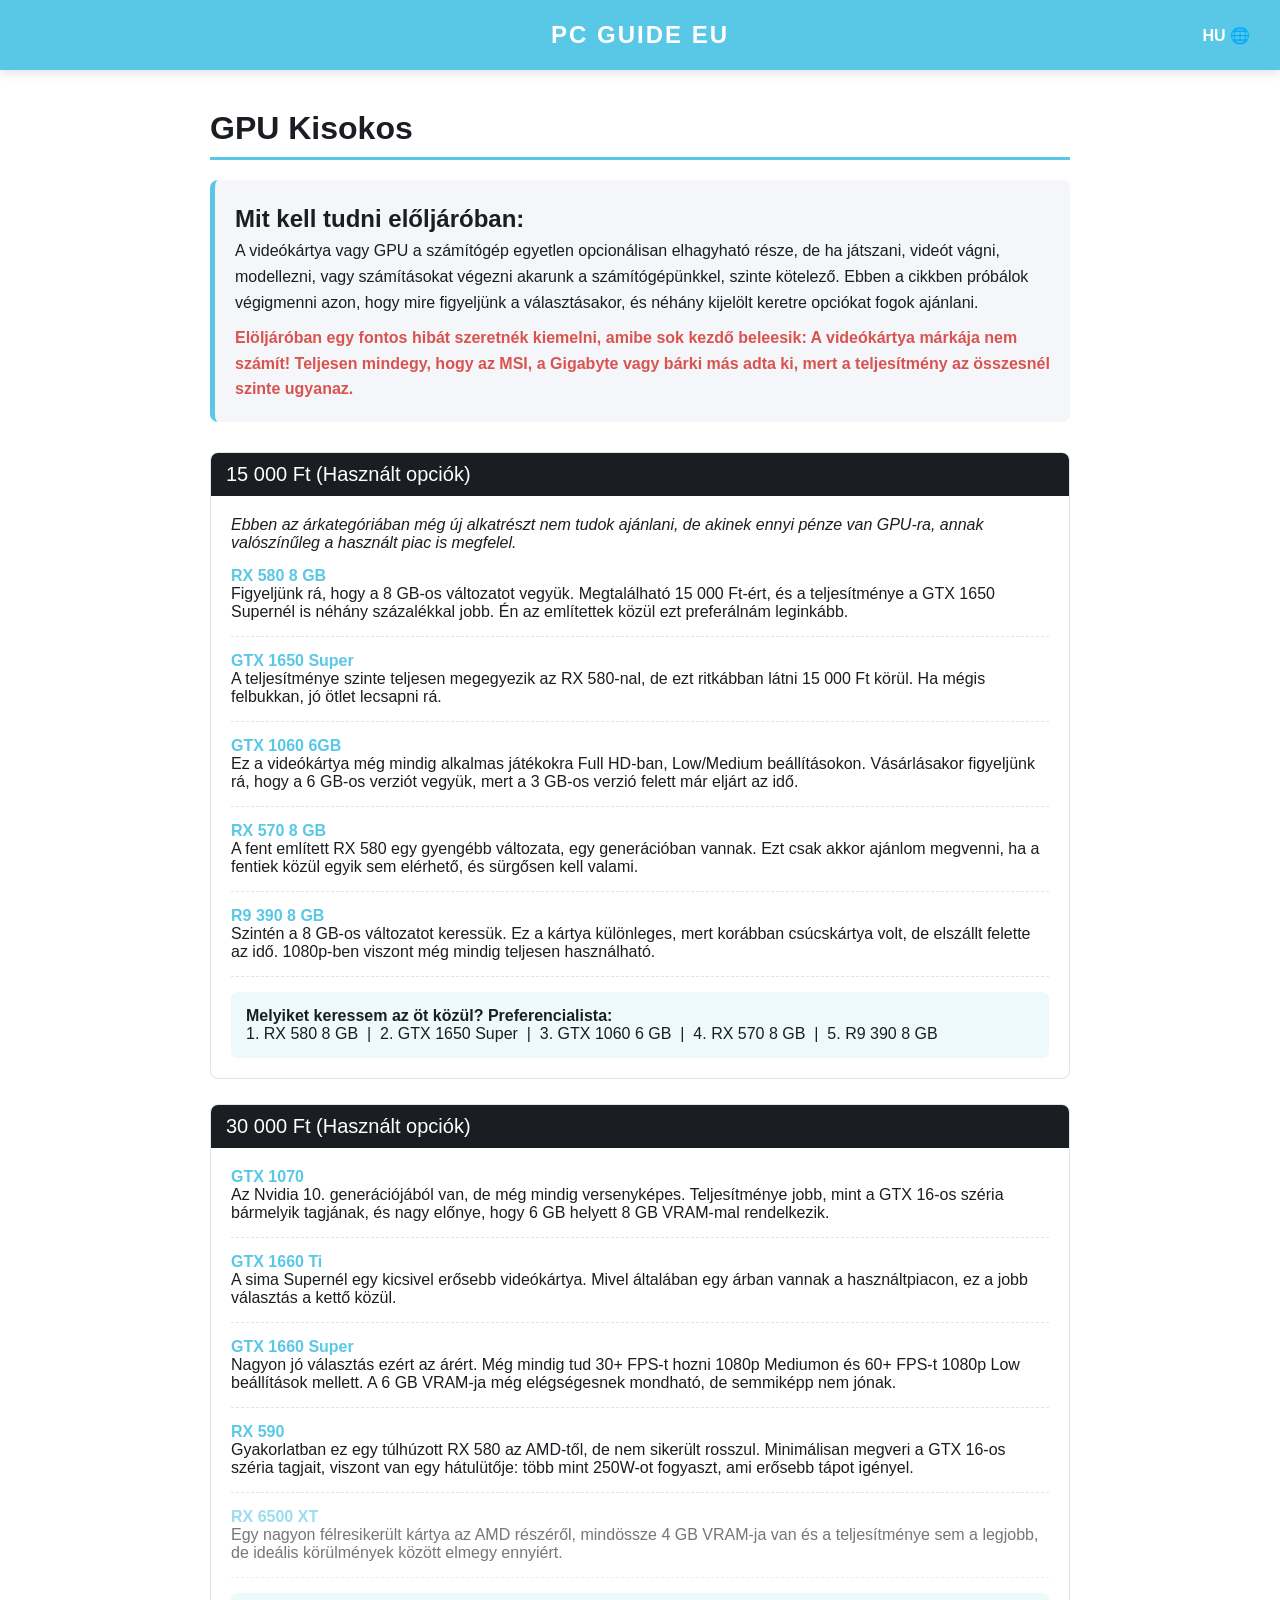
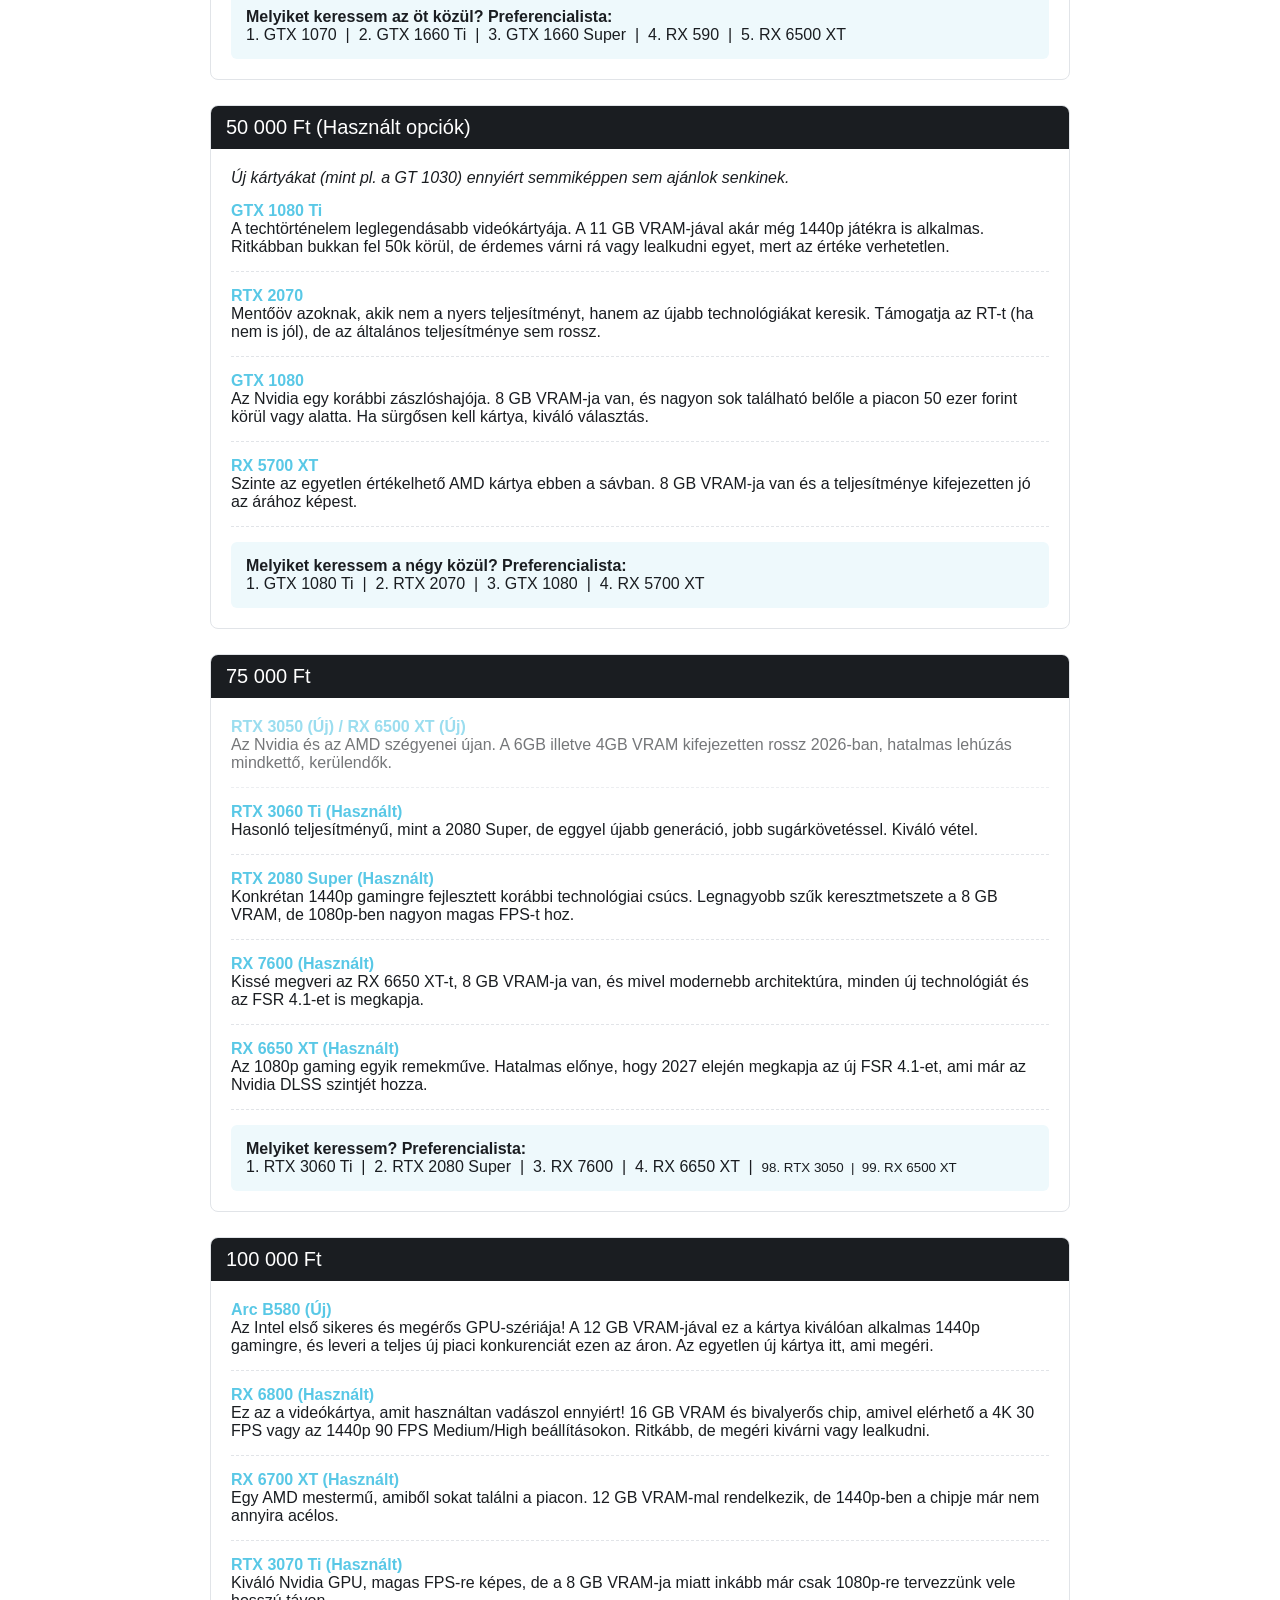
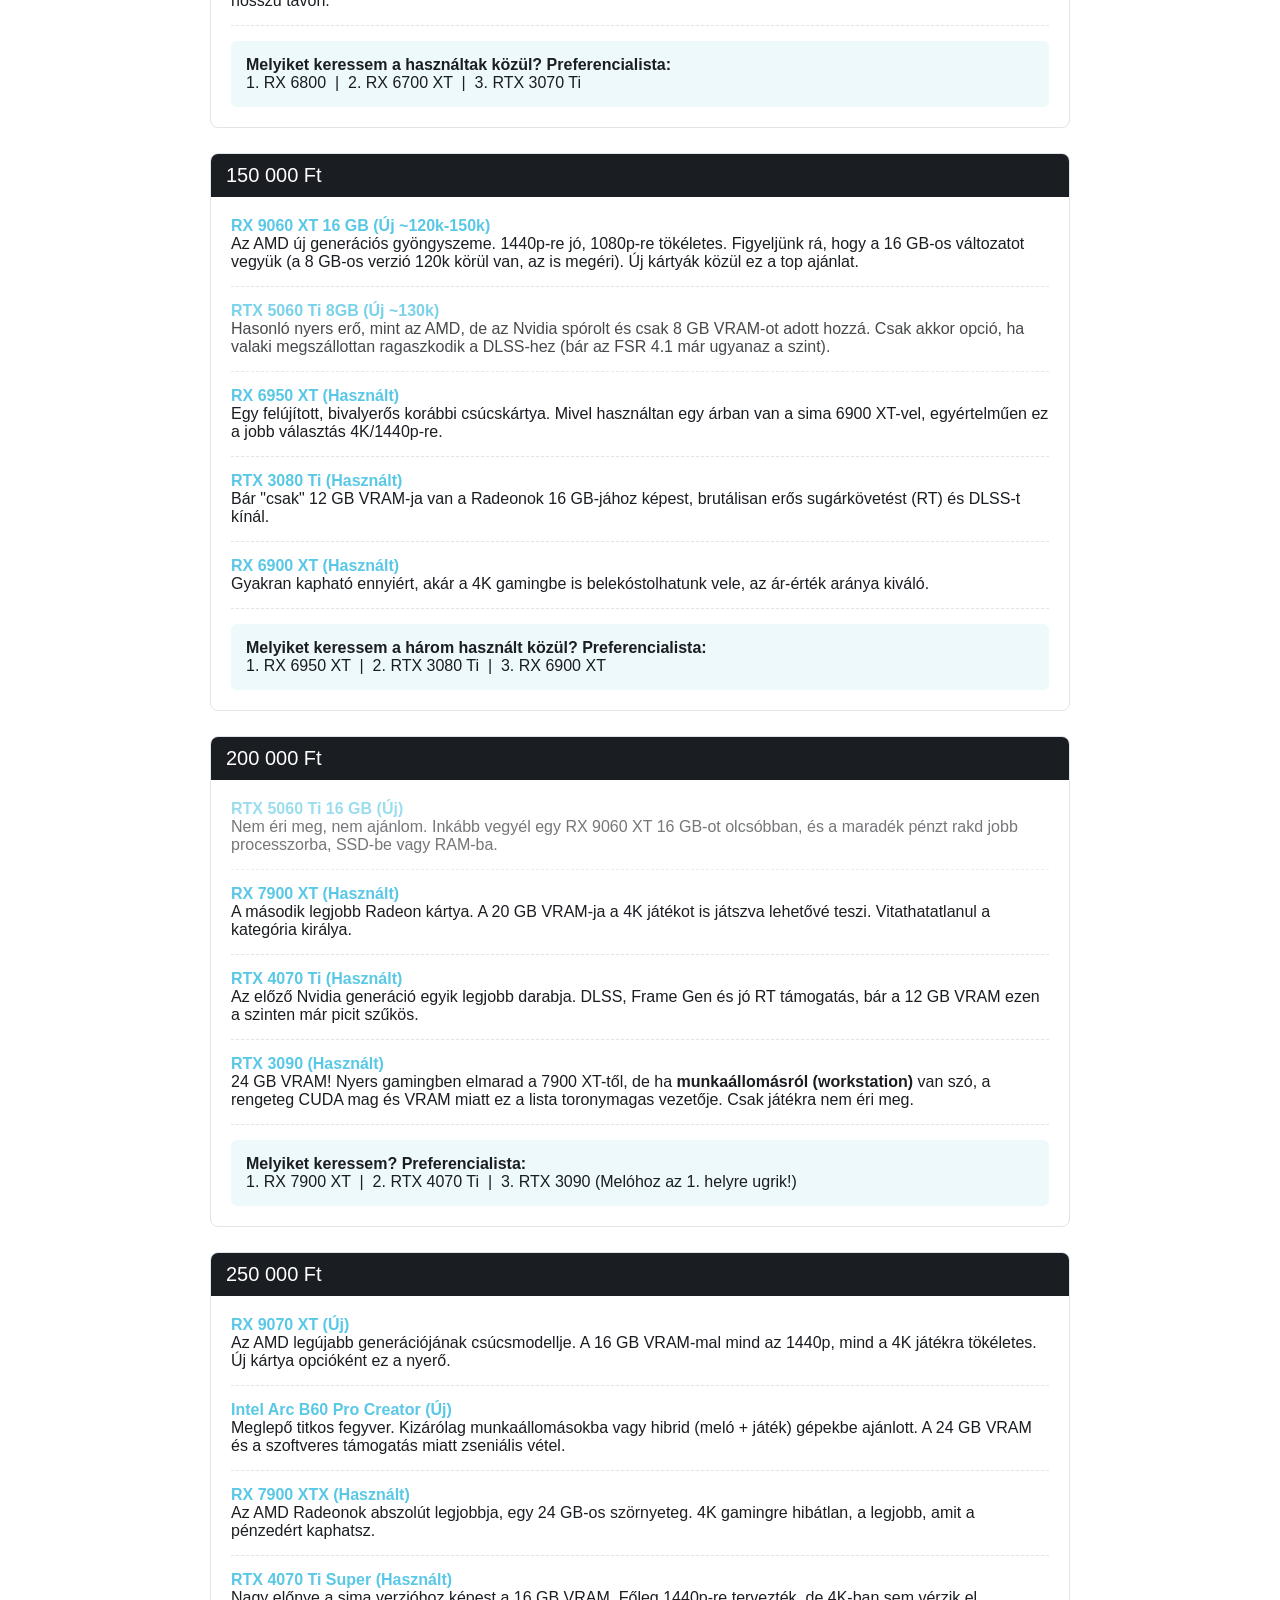
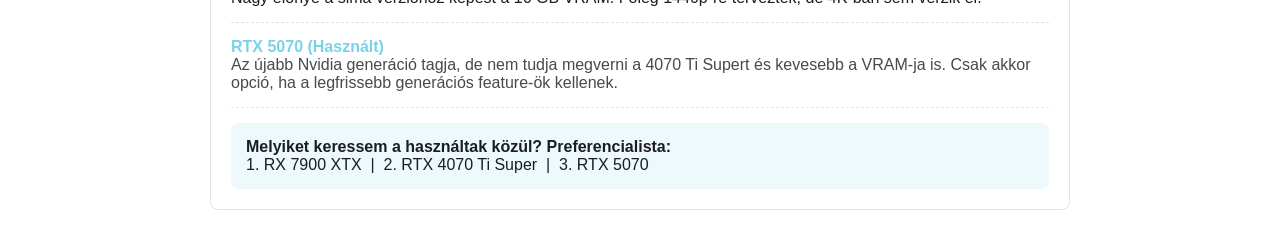
<file: gpu-kisokos.html>
<!DOCTYPE html>
<html lang="hu">
<head>
    <meta charset="UTF-8">
    <meta name="viewport" content="width=device-width, initial-scale=1.0">
    <title>GPU Kisokos - PC GUIDE EU</title>
    <link rel="icon" type="image/jpg" href="favicon.jpg">
    <link rel="stylesheet" href="style.css">
</head>
<body>

    <header>
        <a href="index.html" class="header-title">PC GUIDE EU</a>
        <div class="lang-select">HU 🌐</div>
    </header>

    <main class="content-page">
        <h1>GPU Kisokos</h1>
        
        <div class="intro-box">
            <h2>Mit kell tudni előljáróban:</h2>
            <p>A videókártya vagy GPU a számítógép egyetlen opcionálisan elhagyható része, de ha játszani, videót vágni, modellezni, vagy számításokat végezni akarunk a számítógépünkkel, szinte kötelező. Ebben a cikkben próbálok végigmenni azon, hogy mire figyeljünk a választásakor, és néhány kijelölt keretre opciókat fogok ajánlani.</p>
            <p style="margin-top: 10px; color: #d9534f; font-weight: bold;">Elöljáróban egy fontos hibát szeretnék kiemelni, amibe sok kezdő beleesik: A videókártya márkája nem számít! Teljesen mindegy, hogy az MSI, a Gigabyte vagy bárki más adta ki, mert a teljesítmény az összesnél szinte ugyanaz.</p>
        </div>

        <!-- 15 000 Ft -->
        <div class="price-section">
            <div class="price-title">15 000 Ft (Használt opciók)</div>
            <p style="margin-bottom: 15px; font-style: italic;">Ebben az árkategóriában még új alkatrészt nem tudok ajánlani, de akinek ennyi pénze van GPU-ra, annak valószínűleg a használt piac is megfelel.</p>
            
            <div class="component-option">
                <span class="component-name">RX 580 8 GB</span>
                <p>Figyeljünk rá, hogy a 8 GB-os változatot vegyük. Megtalálható 15 000 Ft-ért, és a teljesítménye a GTX 1650 Supernél is néhány százalékkal jobb. Én az említettek közül ezt preferálnám leginkább.</p>
            </div>
            <div class="component-option">
                <span class="component-name">GTX 1650 Super</span>
                <p>A teljesítménye szinte teljesen megegyezik az RX 580-nal, de ezt ritkábban látni 15 000 Ft körül. Ha mégis felbukkan, jó ötlet lecsapni rá.</p>
            </div>
            <div class="component-option">
                <span class="component-name">GTX 1060 6GB</span>
                <p>Ez a videókártya még mindig alkalmas játékokra Full HD-ban, Low/Medium beállításokon. Vásárlásakor figyeljünk rá, hogy a 6 GB-os verziót vegyük, mert a 3 GB-os verzió felett már eljárt az idő.</p>
            </div>
            <div class="component-option">
                <span class="component-name">RX 570 8 GB</span>
                <p>A fent említett RX 580 egy gyengébb változata, egy generációban vannak. Ezt csak akkor ajánlom megvenni, ha a fentiek közül egyik sem elérhető, és sürgősen kell valami.</p>
            </div>
            <div class="component-option">
                <span class="component-name">R9 390 8 GB</span>
                <p>Szintén a 8 GB-os változatot keressük. Ez a kártya különleges, mert korábban csúcskártya volt, de elszállt felette az idő. 1080p-ben viszont még mindig teljesen használható.</p>
            </div>
            
            <div class="pref-list">
                <strong>Melyiket keressem az öt közül? Preferencialista:</strong><br>
                1. RX 580 8 GB &nbsp;|&nbsp; 2. GTX 1650 Super &nbsp;|&nbsp; 3. GTX 1060 6 GB &nbsp;|&nbsp; 4. RX 570 8 GB &nbsp;|&nbsp; 5. R9 390 8 GB
            </div>
        </div>

        <!-- 30 000 Ft -->
        <div class="price-section">
            <div class="price-title">30 000 Ft (Használt opciók)</div>
            
            <div class="component-option">
                <span class="component-name">GTX 1070</span>
                <p>Az Nvidia 10. generációjából van, de még mindig versenyképes. Teljesítménye jobb, mint a GTX 16-os széria bármelyik tagjának, és nagy előnye, hogy 6 GB helyett 8 GB VRAM-mal rendelkezik.</p>
            </div>
            <div class="component-option">
                <span class="component-name">GTX 1660 Ti</span>
                <p>A sima Supernél egy kicsivel erősebb videókártya. Mivel általában egy árban vannak a használtpiacon, ez a jobb választás a kettő közül.</p>
            </div>
            <div class="component-option">
                <span class="component-name">GTX 1660 Super</span>
                <p>Nagyon jó választás ezért az árért. Még mindig tud 30+ FPS-t hozni 1080p Mediumon és 60+ FPS-t 1080p Low beállítások mellett. A 6 GB VRAM-ja még elégségesnek mondható, de semmiképp nem jónak.</p>
            </div>
            <div class="component-option">
                <span class="component-name">RX 590</span>
                <p>Gyakorlatban ez egy túlhúzott RX 580 az AMD-től, de nem sikerült rosszul. Minimálisan megveri a GTX 16-os széria tagjait, viszont van egy hátulütője: több mint 250W-ot fogyaszt, ami erősebb tápot igényel.</p>
            </div>
            <div class="component-option" style="opacity: 0.6;">
                <span class="component-name">RX 6500 XT</span>
                <p>Egy nagyon félresikerült kártya az AMD részéről, mindössze 4 GB VRAM-ja van és a teljesítménye sem a legjobb, de ideális körülmények között elmegy ennyiért.</p>
            </div>
            
            <div class="pref-list">
                <strong>Melyiket keressem az öt közül? Preferencialista:</strong><br>
                1. GTX 1070 &nbsp;|&nbsp; 2. GTX 1660 Ti &nbsp;|&nbsp; 3. GTX 1660 Super &nbsp;|&nbsp; 4. RX 590 &nbsp;|&nbsp; 5. RX 6500 XT
            </div>
        </div>

        <!-- 50 000 Ft -->
        <div class="price-section">
            <div class="price-title">50 000 Ft (Használt opciók)</div>
            <p style="margin-bottom: 15px; font-style: italic;">Új kártyákat (mint pl. a GT 1030) ennyiért semmiképpen sem ajánlok senkinek.</p>
            
            <div class="component-option">
                <span class="component-name">GTX 1080 Ti</span>
                <p>A techtörténelem leglegendásabb videókártyája. A 11 GB VRAM-jával akár még 1440p játékra is alkalmas. Ritkábban bukkan fel 50k körül, de érdemes várni rá vagy lealkudni egyet, mert az értéke verhetetlen.</p>
            </div>
            <div class="component-option">
                <span class="component-name">RTX 2070</span>
                <p>Mentőöv azoknak, akik nem a nyers teljesítményt, hanem az újabb technológiákat keresik. Támogatja az RT-t (ha nem is jól), de az általános teljesítménye sem rossz.</p>
            </div>
            <div class="component-option">
                <span class="component-name">GTX 1080</span>
                <p>Az Nvidia egy korábbi zászlóshajója. 8 GB VRAM-ja van, és nagyon sok található belőle a piacon 50 ezer forint körül vagy alatta. Ha sürgősen kell kártya, kiváló választás.</p>
            </div>
            <div class="component-option">
                <span class="component-name">RX 5700 XT</span>
                <p>Szinte az egyetlen értékelhető AMD kártya ebben a sávban. 8 GB VRAM-ja van és a teljesítménye kifejezetten jó az árához képest.</p>
            </div>
            
            <div class="pref-list">
                <strong>Melyiket keressem a négy közül? Preferencialista:</strong><br>
                1. GTX 1080 Ti &nbsp;|&nbsp; 2. RTX 2070 &nbsp;|&nbsp; 3. GTX 1080 &nbsp;|&nbsp; 4. RX 5700 XT
            </div>
        </div>

        <!-- 75 000 Ft -->
        <div class="price-section">
            <div class="price-title">75 000 Ft</div>
            <div class="component-option" style="opacity: 0.6;">
                <span class="component-name">RTX 3050 (Új) / RX 6500 XT (Új)</span>
                <p>Az Nvidia és az AMD szégyenei újan. A 6GB illetve 4GB VRAM kifejezetten rossz 2026-ban, hatalmas lehúzás mindkettő, kerülendők.</p>
            </div>
            <div class="component-option">
                <span class="component-name">RTX 3060 Ti (Használt)</span>
                <p>Hasonló teljesítményű, mint a 2080 Super, de eggyel újabb generáció, jobb sugárkövetéssel. Kiváló vétel.</p>
            </div>
            <div class="component-option">
                <span class="component-name">RTX 2080 Super (Használt)</span>
                <p>Konkrétan 1440p gamingre fejlesztett korábbi technológiai csúcs. Legnagyobb szűk keresztmetszete a 8 GB VRAM, de 1080p-ben nagyon magas FPS-t hoz.</p>
            </div>
            <div class="component-option">
                <span class="component-name">RX 7600 (Használt)</span>
                <p>Kissé megveri az RX 6650 XT-t, 8 GB VRAM-ja van, és mivel modernebb architektúra, minden új technológiát és az FSR 4.1-et is megkapja.</p>
            </div>
            <div class="component-option">
                <span class="component-name">RX 6650 XT (Használt)</span>
                <p>Az 1080p gaming egyik remekműve. Hatalmas előnye, hogy 2027 elején megkapja az új FSR 4.1-et, ami már az Nvidia DLSS szintjét hozza.</p>
            </div>
            
            <div class="pref-list">
                <strong>Melyiket keressem? Preferencialista:</strong><br>
                1. RTX 3060 Ti &nbsp;|&nbsp; 2. RTX 2080 Super &nbsp;|&nbsp; 3. RX 7600 &nbsp;|&nbsp; 4. RX 6650 XT &nbsp;|&nbsp; <small>98. RTX 3050 &nbsp;|&nbsp; 99. RX 6500 XT</small>
            </div>
        </div>

        <!-- 100 000 Ft -->
        <div class="price-section">
            <div class="price-title">100 000 Ft</div>
            <div class="component-option">
                <span class="component-name">Arc B580 (Új)</span>
                <p>Az Intel első sikeres és megérős GPU-szériája! A 12 GB VRAM-jával ez a kártya kiválóan alkalmas 1440p gamingre, és leveri a teljes új piaci konkurenciát ezen az áron. Az egyetlen új kártya itt, ami megéri.</p>
            </div>
            <div class="component-option">
                <span class="component-name">RX 6800 (Használt)</span>
                <p>Ez az a videókártya, amit használtan vadászol ennyiért! 16 GB VRAM és bivalyerős chip, amivel elérhető a 4K 30 FPS vagy az 1440p 90 FPS Medium/High beállításokon. Ritkább, de megéri kivárni vagy lealkudni.</p>
            </div>
            <div class="component-option">
                <span class="component-name">RX 6700 XT (Használt)</span>
                <p>Egy AMD mestermű, amiből sokat találni a piacon. 12 GB VRAM-mal rendelkezik, de 1440p-ben a chipje már nem annyira acélos.</p>
            </div>
            <div class="component-option">
                <span class="component-name">RTX 3070 Ti (Használt)</span>
                <p>Kiváló Nvidia GPU, magas FPS-re képes, de a 8 GB VRAM-ja miatt inkább már csak 1080p-re tervezzünk vele hosszú távon.</p>
            </div>
            
            <div class="pref-list">
                <strong>Melyiket keressem a használtak közül? Preferencialista:</strong><br>
                1. RX 6800 &nbsp;|&nbsp; 2. RX 6700 XT &nbsp;|&nbsp; 3. RTX 3070 Ti
            </div>
        </div>

        <!-- 150 000 Ft -->
        <div class="price-section">
            <div class="price-title">150 000 Ft</div>
            <div class="component-option">
                <span class="component-name">RX 9060 XT 16 GB (Új ~120k-150k)</span>
                <p>Az AMD új generációs gyöngyszeme. 1440p-re jó, 1080p-re tökéletes. Figyeljünk rá, hogy a 16 GB-os változatot vegyük (a 8 GB-os verzió 120k körül van, az is megéri). Új kártyák közül ez a top ajánlat.</p>
            </div>
            <div class="component-option" style="opacity: 0.8;">
                <span class="component-name">RTX 5060 Ti 8GB (Új ~130k)</span>
                <p>Hasonló nyers erő, mint az AMD, de az Nvidia spórolt és csak 8 GB VRAM-ot adott hozzá. Csak akkor opció, ha valaki megszállottan ragaszkodik a DLSS-hez (bár az FSR 4.1 már ugyanaz a szint).</p>
            </div>
            <div class="component-option">
                <span class="component-name">RX 6950 XT (Használt)</span>
                <p>Egy felújított, bivalyerős korábbi csúcskártya. Mivel használtan egy árban van a sima 6900 XT-vel, egyértelműen ez a jobb választás 4K/1440p-re.</p>
            </div>
            <div class="component-option">
                <span class="component-name">RTX 3080 Ti (Használt)</span>
                <p>Bár "csak" 12 GB VRAM-ja van a Radeonok 16 GB-jához képest, brutálisan erős sugárkövetést (RT) és DLSS-t kínál.</p>
            </div>
            <div class="component-option">
                <span class="component-name">RX 6900 XT (Használt)</span>
                <p>Gyakran kapható ennyiért, akár a 4K gamingbe is belekóstolhatunk vele, az ár-érték aránya kiváló.</p>
            </div>
            
            <div class="pref-list">
                <strong>Melyiket keressem a három használt közül? Preferencialista:</strong><br>
                1. RX 6950 XT &nbsp;|&nbsp; 2. RTX 3080 Ti &nbsp;|&nbsp; 3. RX 6900 XT
            </div>
        </div>

        <!-- 200 000 Ft -->
        <div class="price-section">
            <div class="price-title">200 000 Ft</div>
            <div class="component-option" style="opacity: 0.6;">
                <span class="component-name">RTX 5060 Ti 16 GB (Új)</span>
                <p>Nem éri meg, nem ajánlom. Inkább vegyél egy RX 9060 XT 16 GB-ot olcsóbban, és a maradék pénzt rakd jobb processzorba, SSD-be vagy RAM-ba.</p>
            </div>
            <div class="component-option">
                <span class="component-name">RX 7900 XT (Használt)</span>
                <p>A második legjobb Radeon kártya. A 20 GB VRAM-ja a 4K játékot is játszva lehetővé teszi. Vitathatatlanul a kategória királya.</p>
            </div>
            <div class="component-option">
                <span class="component-name">RTX 4070 Ti (Használt)</span>
                <p>Az előző Nvidia generáció egyik legjobb darabja. DLSS, Frame Gen és jó RT támogatás, bár a 12 GB VRAM ezen a szinten már picit szűkös.</p>
            </div>
            <div class="component-option">
                <span class="component-name">RTX 3090 (Használt)</span>
                <p>24 GB VRAM! Nyers gamingben elmarad a 7900 XT-től, de ha <strong>munkaállomásról (workstation)</strong> van szó, a rengeteg CUDA mag és VRAM miatt ez a lista toronymagas vezetője. Csak játékra nem éri meg.</p>
            </div>
            
            <div class="pref-list">
                <strong>Melyiket keressem? Preferencialista:</strong><br>
                1. RX 7900 XT &nbsp;|&nbsp; 2. RTX 4070 Ti &nbsp;|&nbsp; 3. RTX 3090 (Melóhoz az 1. helyre ugrik!)
            </div>
        </div>

        <!-- 250 000 Ft -->
        <div class="price-section">
            <div class="price-title">250 000 Ft</div>
            <div class="component-option">
                <span class="component-name">RX 9070 XT (Új)</span>
                <p>Az AMD legújabb generációjának csúcsmodellje. A 16 GB VRAM-mal mind az 1440p, mind a 4K játékra tökéletes. Új kártya opcióként ez a nyerő.</p>
            </div>
            <div class="component-option">
                <span class="component-name">Intel Arc B60 Pro Creator (Új)</span>
                <p>Meglepő titkos fegyver. Kizárólag munkaállomásokba vagy hibrid (meló + játék) gépekbe ajánlott. A 24 GB VRAM és a szoftveres támogatás miatt zseniális vétel.</p>
            </div>
            <div class="component-option">
                <span class="component-name">RX 7900 XTX (Használt)</span>
                <p>Az AMD Radeonok abszolút legjobbja, egy 24 GB-os szörnyeteg. 4K gamingre hibátlan, a legjobb, amit a pénzedért kaphatsz.</p>
            </div>
            <div class="component-option">
                <span class="component-name">RTX 4070 Ti Super (Használt)</span>
                <p>Nagy előnye a sima verzióhoz képest a 16 GB VRAM. Főleg 1440p-re tervezték, de 4K-ban sem vérzik el.</p>
            </div>
            <div class="component-option" style="opacity: 0.8;">
                <span class="component-name">RTX 5070 (Használt)</span>
                <p>Az újabb Nvidia generáció tagja, de nem tudja megverni a 4070 Ti Supert és kevesebb a VRAM-ja is. Csak akkor opció, ha a legfrissebb generációs feature-ök kellenek.</p>
            </div>
            
            <div class="pref-list">
                <strong>Melyiket keressem a használtak közül? Preferencialista:</strong><br>
                1. RX 7900 XTX &nbsp;|&nbsp; 2. RTX 4070 Ti Super &nbsp;|&nbsp; 3. RTX 5070
            </div>
        </div>

    </main>

</body>
</html>
</file>
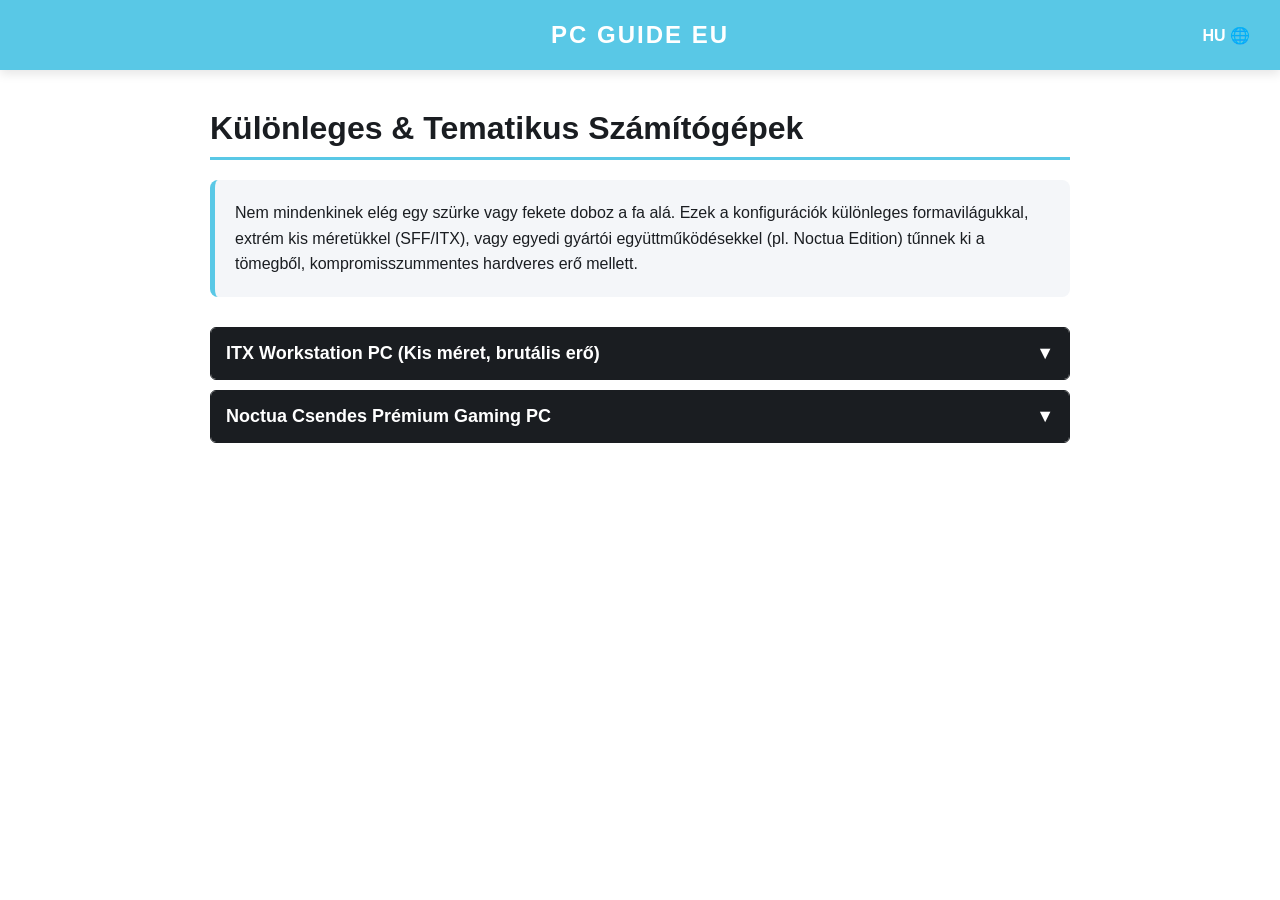
<file: kulonleges-pc.html>
<!DOCTYPE html>
<html lang="hu">
<head>
    <meta charset="UTF-8">
    <meta name="viewport" content="width=device-width, initial-scale=1.0">
    <title>Különleges Számítógépek - PC GUIDE EU</title>
    <link rel="icon" type="image/jpg" href="favicon.jpg">
    <link rel="stylesheet" href="style.css">
    <style>
        .pc-table {
            width: 100%;
            border-collapse: collapse;
            margin-top: 15px;
            margin-bottom: 15px;
            font-size: 15px;
        }
        .pc-table th, .pc-table td {
            border: 1px solid #e1e4e8;
            padding: 10px 12px;
            text-align: left;
        }
        .pc-table th {
            background-color: #1A1D21;
            color: #ffffff;
        }
        .pc-table tr:nth-child(even) {
            background-color: #f8f9fa;
        }
        .badge {
            padding: 4px 8px;
            border-radius: 4px;
            font-size: 12px;
            font-weight: bold;
        }
        .badge-new { background-color: #d4edda; color: #155724; }
    </style>
</head>
<body>

    <header>
        <a href="index.html" class="header-title">PC GUIDE EU</a>
        <div class="lang-select">HU 🌐</div>
    </header>

    <main class="content-page">
        <h1>Különleges & Tematikus Számítógépek</h1>
        <div class="intro-box">
            <p>Nem mindenkinek elég egy szürke vagy fekete doboz a fa alá. Ezek a konfigurációk különleges formavilágukkal, extrém kis méretükkel (SFF/ITX), vagy egyedi gyártói együttműködésekkel (pl. Noctua Edition) tűnnek ki a tömegből, kompromisszummentes hardveres erő mellett.</p>
        </div>

        <!-- ITX Workstation PC -->
        <div class="accordion-item">
            <button class="accordion-title">ITX Workstation PC (Kis méret, brutális erő) <span>▼</span></button>
            <div class="accordion-content">
                <table class="pc-table">
                    <thead><tr><th>Rész</th><th>Megnevezés</th><th>Állapot</th><th>Becsült Ár</th></tr></thead>
                    <tbody>
                        <tr><td><strong>CPU</strong></td><td>Ryzen 9 9900X</td><td><span class="badge badge-new">Új</span></td><td>~115 000 Ft</td></tr>
                        <tr><td><strong>Alaplap</strong></td><td>AsRock B650I Lightning WiFi</td><td><span class="badge badge-new">Új</span></td><td>~65 000 Ft</td></tr>
                        <tr><td><strong>GPU</strong></td><td>MSI RTX 5070 Ti Shadow 3X</td><td><span class="badge badge-new">Új</span></td><td>~365 000 Ft</td></tr>
                        <tr><td><strong>Tápegység</strong></td><td>Lian Li SP850 V2 80+ Gold</td><td><span class="badge badge-new">Új</span></td><td>~50 000 Ft</td></tr>
                        <tr><td><strong>Gépház</strong></td><td>Fractal Design Terra Graphite (Prémium fa berakással)</td><td><span class="badge badge-new">Új</span></td><td>70 000 Ft - 80 000 Ft</td></tr>
                        <tr><td><strong>RAM</strong></td><td>Kingston Fury Beast 2x32 GB 5600MHz CL36 (64GB összkapacitás)</td><td><span class="badge badge-new">Új</span></td><td>~250 000 Ft</td></tr>
                        <tr><td><strong>SSD</strong></td><td>Kingston NV3 4TB</td><td><span class="badge badge-new">Új</span></td><td>~150 000 Ft</td></tr>
                        <tr><td><strong>Hűtő</strong></td><td>ID-Cooling IS-55 Black PWM (Alacsony profilú ITX hűtő)</td><td><span class="badge badge-new">Új</span></td><td>~12 000 Ft</td></tr>
                        <tr><td><strong>Ventilátorok</strong></td><td>Arctic P12 Slim PWM PST</td><td><span class="badge badge-new">Új</span></td><td>1 500 Ft - 2 000 Ft</td></tr>
                    </tbody>
                </table>
            </div>
        </div>

        <!-- Noctua Gaming PC -->
        <div class="accordion-item">
            <button class="accordion-title">Noctua Csendes Prémium Gaming PC <span>▼</span></button>
            <div class="accordion-content">
                <table class="pc-table">
                    <thead><tr><th>Rész</th><th>Megnevezés</th><th>Állapot</th><th>Becsült Ár</th></tr></thead>
                    <tbody>
                        <tr><td><strong>CPU</strong></td><td>Ryzen 9 9850X3D</td><td><span class="badge badge-new">Új</span></td><td>~160 000 Ft</td></tr>
                        <tr><td><strong>Alaplap</strong></td><td>AsRock X870 Pro RS WiFi</td><td><span class="badge badge-new">Új</span></td><td>~70 000 Ft</td></tr>
                        <tr><td><strong>GPU</strong></td><td>Asus Geforce RTX 5080 Noctua Edition</td><td><span class="badge badge-new">Új</span></td><td>~650 000 Ft</td></tr>
                        <tr><td><strong>Tápegység</strong></td><td>Chieftec Stealth 1000W 80+ Platinum</td><td><span class="badge badge-new">Új</span></td><td>~45 000 Ft</td></tr>
                        <tr><td><strong>Gépház</strong></td><td>Antec Flux Pro Noctua Edition</td><td><span class="badge badge-new">Új</span></td><td>~150 000 Ft</td></tr>
                        <tr><td><strong>RAM</strong></td><td>Patriot Viper Venom 2x16 GB 6000 MHz CL30</td><td><span class="badge badge-new">Új</span></td><td>~140 000 Ft</td></tr>
                        <tr><td><strong>SSD</strong></td><td>Kingston NV3 4TB</td><td><span class="badge badge-new">Új</span></td><td>~150 000 Ft</td></tr>
                        <tr><td><strong>Hűtő</strong></td><td>Noctua NL-LC1-36 csúcsvízhűtés</td><td><span class="badge badge-new">Új</span></td><td>~110 000 Ft</td></tr>
                        <tr><td><strong>Ventilátorok</strong></td><td>Beépítve a házba (4 darab prémium Flux ventilátor)</td><td>-</td><td>-</td></tr>
                    </tbody>
                </table>
            </div>
        </div>

    </main>

    <script>
        const titles = document.querySelectorAll('.accordion-title');
        titles.forEach(title => {
            title.addEventListener('click', () => {
                const content = title.nextElementSibling;
                const icon = title.querySelector('span');
                
                if(content.style.display === 'block') {
                    content.style.display = 'none';
                    icon.textContent = '▼';
                } else {
                    content.style.display = 'block';
                    icon.textContent = '▲';
                }
            });
        });
    </script>
</body>
</html>
</file>
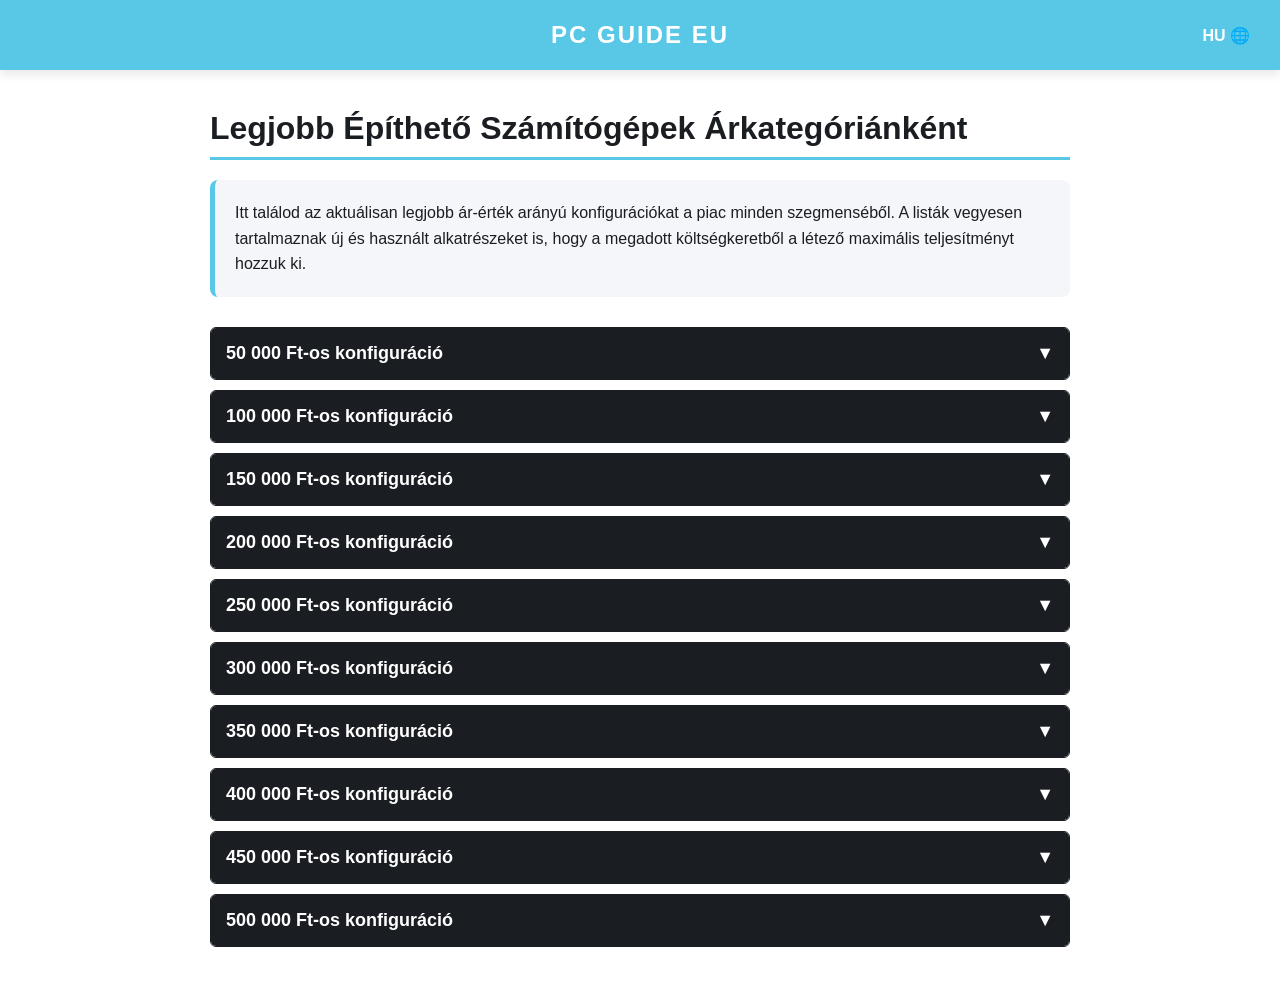
<file: legjobb-pc.html>
<!DOCTYPE html>
<html lang="hu">
<head>
    <meta charset="UTF-8">
    <meta name="viewport" content="width=device-width, initial-scale=1.0">
    <title>Legjobb Építhető Számítógépek - PC GUIDE EU</title>
    <link rel="icon" type="image/jpg" href="favicon.jpg">
    <link rel="stylesheet" href="style.css">
    <style>
        .pc-table {
            width: 100%;
            border-collapse: collapse;
            margin-top: 15px;
            margin-bottom: 15px;
            font-size: 15px;
        }
        .pc-table th, .pc-table td {
            border: 1px solid #e1e4e8;
            padding: 10px 12px;
            text-align: left;
        }
        .pc-table th {
            background-color: #1A1D21;
            color: #ffffff;
        }
        .pc-table tr:nth-child(even) {
            background-color: #f8f9fa;
        }
        .badge {
            padding: 4px 8px;
            border-radius: 4px;
            font-size: 12px;
            font-weight: bold;
        }
        .badge-used { background-color: #ffeeba; color: #856404; }
        .badge-new { background-color: #d4edda; color: #155724; }
        .badge-maybe-used { background-color: #e2e3e5; color: #383d41; }
    </style>
</head>
<body>

    <header>
        <a href="index.html" class="header-title">PC GUIDE EU</a>
        <div class="lang-select">HU 🌐</div>
    </header>

    <main class="content-page">
        <h1>Legjobb Építhető Számítógépek Árkategóriánként</h1>
        <div class="intro-box">
            <p>Itt találod az aktuálisan legjobb ár-érték arányú konfigurációkat a piac minden szegmenséből. A listák vegyesen tartalmaznak új és használt alkatrészeket is, hogy a megadott költségkeretből a létező maximális teljesítményt hozzuk ki.</p>
        </div>

        <!-- 50.000 Ft -->
        <div class="accordion-item">
            <button class="accordion-title">50 000 Ft-os konfiguráció <span>▼</span></button>
            <div class="accordion-content">
                <table class="pc-table">
                    <thead><tr><th>Rész</th><th>Megnevezés</th><th>Állapot</th><th>Becsült Ár</th></tr></thead>
                    <tbody>
                        <tr><td><strong>CPU</strong></td><td>AMD Ryzen 3 3100</td><td><span class="badge badge-used">Használt</span></td><td>~6 000 Ft</td></tr>
                        <tr><td><strong>Alaplap</strong></td><td>Legolcsóbb AM4 alaplap(A520M/A320M/B450M)</td><td><span class="badge badge-used">Használt</span></td><td>~15 000 Ft</td></tr>
                        <tr><td><strong>GPU</strong></td><td>Nvidia Geforce GTX 1060 6GB</td><td><span class="badge badge-used">Használt</span></td><td>~15 000 Ft</td></tr>
                        <tr><td><strong>Tápegység</strong></td><td>Legalább 80+ Bronze-os 500W+-os tápegység</td><td><span class="badge badge-used">Használt</span></td><td>~5 000 Ft</td></tr>
                        <tr><td><strong>Gépház</strong></td><td>Egy alap fekete gépház</td><td><span class="badge badge-used">Használt</span></td><td>~1 000 Ft</td></tr>
                        <tr><td><strong>RAM</strong></td><td>2x4 GB DDR4 bármilyen gyártó</td><td><span class="badge badge-used">Használt</span></td><td>~6 000 Ft</td></tr>
                        <tr><td><strong>SSD</strong></td><td>256 GB M.2 NVME SSD Bármilyen gyártó</td><td><span class="badge badge-used">Használt</span></td><td>~6 000 Ft</td></tr>
                        <tr><td><strong>Hűtő</strong></td><td>AMD Wraith Stealth</td><td><span class="badge badge-new">Új</span></td><td>~2 000 Ft</td></tr>
                    </tbody>
                </table>
            </div>
        </div>

        <!-- 100.000 Ft -->
        <div class="accordion-item">
            <button class="accordion-title">100 000 Ft-os konfiguráció <span>▼</span></button>
            <div class="accordion-content">
                <table class="pc-table">
                    <thead><tr><th>Rész</th><th>Megnevezés</th><th>Állapot</th><th>Becsült Ár</th></tr></thead>
                    <tbody>
                        <tr><td><strong>CPU</strong></td><td>Intel Xeon E5 2680 V4</td><td><span class="badge badge-maybe-used">Valószínűleg használt</span></td><td>18 000 Ft-20 000 Ft</td></tr>
                        <tr><td><strong>Alaplap</strong></td><td>X99 DDR4 Alaplap</td><td><span class="badge badge-maybe-used">Valószínűleg használt</span></td><td>0 Ft</td></tr>
                        <tr><td><strong>GPU</strong></td><td>Geforce GTX 1080 Ti 11 GB</td><td><span class="badge badge-used">Használt</span></td><td>~50 000 Ft</td></tr>
                        <tr><td><strong>Tápegység</strong></td><td>Legalább 80+ Bronze-os 500W+-os tápegység</td><td><span class="badge badge-used">Használt</span></td><td>~5 000 Ft</td></tr>
                        <tr><td><strong>Gépház</strong></td><td>Egy alap fekete gépház</td><td><span class="badge badge-used">Használt</span></td><td>~1 000 Ft</td></tr>
                        <tr><td><strong>RAM</strong></td><td>32GB DDR4 ECC</td><td><span class="badge badge-used">Használt</span></td><td>15 000 Ft-20 000 Ft</td></tr>
                        <tr><td><strong>SSD</strong></td><td>512 GB M.2 NVME SSD Bármilyen gyártó</td><td><span class="badge badge-used">Használt</span></td><td>~15 000 Ft</td></tr>
                        <tr><td><strong>Hűtő</strong></td><td>Gamdias Boreas E1-410</td><td><span class="badge badge-new">Új</span></td><td>~6 000 Ft</td></tr>
                    </tbody>
                </table>
            </div>
        </div>

        <!-- 150.000 Ft -->
        <div class="accordion-item">
            <button class="accordion-title">150 000 Ft-os konfiguráció <span>▼</span></button>
            <div class="accordion-content">
                <table class="pc-table">
                    <thead><tr><th>Rész</th><th>Megnevezés</th><th>Állapot</th><th>Becsült Ár</th></tr></thead>
                    <tbody>
                        <tr><td><strong>CPU</strong></td><td>Ryzen 5 3600</td><td><span class="badge badge-used">Használt</span></td><td>15 000 Ft-20 000 Ft</td></tr>
                        <tr><td><strong>Alaplap</strong></td><td>Legolcsóbb AM4 alaplap(A520M/A320M/B450M)</td><td><span class="badge badge-used">Használt</span></td><td>~15 000 Ft</td></tr>
                        <tr><td><strong>GPU</strong></td><td>Radeon RX 6650 XT</td><td><span class="badge badge-used">Használt</span></td><td>~65 000 Ft</td></tr>
                        <tr><td><strong>Tápegység</strong></td><td>Legalább 80+ Bronze-os 600W+-os tápegység</td><td><span class="badge badge-used">Használt</span></td><td>~10 000 Ft</td></tr>
                        <tr><td><strong>Gépház</strong></td><td>CoolerMaster/Zalman gépház</td><td><span class="badge badge-used">Használt</span></td><td>~5 000 Ft</td></tr>
                        <tr><td><strong>RAM</strong></td><td>2x8 GB DDR4 Legalább 3000MHz bármilyen gyártó</td><td><span class="badge badge-used">Használt</span></td><td>20 000 Ft-25 000 Ft</td></tr>
                        <tr><td><strong>SSD</strong></td><td>512 GB M.2 NVME SSD Bármilyen gyártó</td><td><span class="badge badge-used">Használt</span></td><td>~15 000 Ft</td></tr>
                        <tr><td><strong>Hűtő</strong></td><td>AMD Wraith Stealth</td><td><span class="badge badge-new">Új</span></td><td>~2 000 Ft</td></tr>
                    </tbody>
                </table>
            </div>
        </div>

        <!-- 200.000 Ft -->
        <div class="accordion-item">
            <button class="accordion-title">200 000 Ft-os konfiguráció <span>▼</span></button>
            <div class="accordion-content">
                <table class="pc-table">
                    <thead><tr><th>Rész</th><th>Megnevezés</th><th>Állapot</th><th>Becsült Ár</th></tr></thead>
                    <tbody>
                        <tr><td><strong>CPU</strong></td><td>Intel Core i5-12600KF</td><td><span class="badge badge-used">Használt</span></td><td>~50 000 Ft</td></tr>
                        <tr><td><strong>Alaplap</strong></td><td>Legolcsóbb B660/B760 DDR4</td><td><span class="badge badge-used">Használt</span></td><td>~20 000 Ft</td></tr>
                        <tr><td><strong>GPU</strong></td><td>Radeon RX 6650 XT</td><td><span class="badge badge-used">Használt</span></td><td>~65 000 Ft</td></tr>
                        <tr><td><strong>Tápegység</strong></td><td>Legalább 80+ Bronze-os 750W-os tápegység</td><td><span class="badge badge-used">Használt</span></td><td>~15 000 Ft</td></tr>
                        <tr><td><strong>Gépház</strong></td><td>CoolerMaster/Zalman gépház</td><td><span class="badge badge-used">Használt</span></td><td>~5 000 Ft</td></tr>
                        <tr><td><strong>RAM</strong></td><td>2x8 GB DDR4 Legalább 3000MHz bármilyen gyártó</td><td><span class="badge badge-used">Használt</span></td><td>20 000 Ft-25 000 Ft</td></tr>
                        <tr><td><strong>SSD</strong></td><td>512 GB M.2 NVME SSD Bármilyen gyártó</td><td><span class="badge badge-used">Használt</span></td><td>~15 000 Ft</td></tr>
                        <tr><td><strong>Hűtő</strong></td><td>ID-Cooling SE-214-XT-V2</td><td><span class="badge badge-new">Új</span></td><td>~6 000 Ft</td></tr>
                    </tbody>
                </table>
            </div>
        </div>

        <!-- 250.000 Ft -->
        <div class="accordion-item">
            <button class="accordion-title">250 000 Ft-os konfiguráció <span>▼</span></button>
            <div class="accordion-content">
                <table class="pc-table">
                    <thead><tr><th>Rész</th><th>Megnevezés</th><th>Állapot</th><th>Becsült Ár</th></tr></thead>
                    <tbody>
                        <tr><td><strong>CPU</strong></td><td>Intel Core i5-12600KF</td><td><span class="badge badge-used">Használt</span></td><td>~50 000 Ft</td></tr>
                        <tr><td><strong>Alaplap</strong></td><td>Legolcsóbb B660/B760 DDR4</td><td><span class="badge badge-used">Használt</span></td><td>~20 000 Ft</td></tr>
                        <tr><td><strong>GPU</strong></td><td>Radeon RX 6750 XT</td><td><span class="badge badge-used">Használt</span></td><td>95 000 Ft-100 000 Ft</td></tr>
                        <tr><td><strong>Tápegység</strong></td><td>Legalább 80+ Bronze-os 750W-os tápegység</td><td><span class="badge badge-used">Használt</span></td><td>~15 000 Ft</td></tr>
                        <tr><td><strong>Gépház</strong></td><td>CoolerMaster/Zalman gépház</td><td><span class="badge badge-used">Használt</span></td><td>~5 000 Ft</td></tr>
                        <tr><td><strong>RAM</strong></td><td>2x8 GB DDR4 Legalább 3000MHz bármilyen gyártó</td><td><span class="badge badge-used">Használt</span></td><td>20 000 Ft-25 000 Ft</td></tr>
                        <tr><td><strong>SSD</strong></td><td>1 TB M.2 NVME SSD Bármilyen gyártó</td><td><span class="badge badge-used">Használt</span></td><td>~30 000 Ft</td></tr>
                        <tr><td><strong>Hűtő</strong></td><td>ID-Cooling SE-214-XT-V2</td><td><span class="badge badge-new">Új</span></td><td>~6 000 Ft</td></tr>
                    </tbody>
                </table>
            </div>
        </div>

        <!-- 300.000 Ft -->
        <div class="accordion-item">
            <button class="accordion-title">300 000 Ft-os konfiguráció <span>▼</span></button>
            <div class="accordion-content">
                <table class="pc-table">
                    <thead><tr><th>Rész</th><th>Megnevezés</th><th>Állapot</th><th>Becsült Ár</th></tr></thead>
                    <tbody>
                        <tr><td><strong>CPU</strong></td><td>Intel Core i5-12600KF</td><td><span class="badge badge-used">Használt</span></td><td>~50 000 Ft</td></tr>
                        <tr><td><strong>Alaplap</strong></td><td>Legolcsóbb B660/B760 DDR4</td><td><span class="badge badge-used">Használt</span></td><td>~20 000 Ft</td></tr>
                        <tr><td><strong>GPU</strong></td><td>Radeon RX 6900 XT</td><td><span class="badge badge-used">Használt</span></td><td>~150 000 Ft</td></tr>
                        <tr><td><strong>Tápegység</strong></td><td>Legalább 80+ Bronze-os 750W-os tápegység</td><td><span class="badge badge-used">Használt</span></td><td>~15 000 Ft</td></tr>
                        <tr><td><strong>Gépház</strong></td><td>CoolerMaster/Zalman gépház</td><td><span class="badge badge-used">Használt</span></td><td>~5 000 Ft</td></tr>
                        <tr><td><strong>RAM</strong></td><td>2x8 GB DDR4 Legalább 3000MHz bármilyen gyártó</td><td><span class="badge badge-used">Használt</span></td><td>20 000 Ft-25 000 Ft</td></tr>
                        <tr><td><strong>SSD</strong></td><td>1 TB M.2 NVME SSD Bármilyen gyártó</td><td><span class="badge badge-used">Használt</span></td><td>~30 000 Ft</td></tr>
                        <tr><td><strong>Hűtő</strong></td><td>ID-Cooling SE-214-XT-V2</td><td><span class="badge badge-new">Új</span></td><td>~6 000 Ft</td></tr>
                    </tbody>
                </table>
            </div>
        </div>

        <!-- 350.000 Ft -->
        <div class="accordion-item">
            <button class="accordion-title">350 000 Ft-os konfiguráció <span>▼</span></button>
            <div class="accordion-content">
                <table class="pc-table">
                    <thead><tr><th>Rész</th><th>Megnevezés</th><th>Állapot</th><th>Becsült Ár</th></tr></thead>
                    <tbody>
                        <tr><td><strong>CPU</strong></td><td>Intel Core i7-12700KF</td><td><span class="badge badge-used">Használt</span></td><td>~65 000 Ft</td></tr>
                        <tr><td><strong>Alaplap</strong></td><td>Legolcsóbb B660/B760 DDR4</td><td><span class="badge badge-used">Használt</span></td><td>~20 000 Ft</td></tr>
                        <tr><td><strong>GPU</strong></td><td>Radeon RX 6900 XT</td><td><span class="badge badge-used">Használt</span></td><td>~150 000 Ft</td></tr>
                        <tr><td><strong>Tápegység</strong></td><td>Legalább 80+ Gold-os 750W-os tápegység Evga/be quiet!/Corsair/Gigabyte</td><td><span class="badge badge-used">Használt</span></td><td>~20 000 Ft</td></tr>
                        <tr><td><strong>Gépház</strong></td><td>Deepcool CG530 4F Black</td><td><span class="badge badge-new">Új</span></td><td>~25 000 Ft</td></tr>
                        <tr><td><strong>RAM</strong></td><td>2x8 GB DDR4 Legalább 3000MHz bármilyen gyártó</td><td><span class="badge badge-used">Használt</span></td><td>20 000 Ft-25 000 Ft</td></tr>
                        <tr><td><strong>SSD</strong></td><td>1 TB M.2 NVME SSD Bármilyen gyártó</td><td><span class="badge badge-used">Használt</span></td><td>~30 000 Ft</td></tr>
                        <tr><td><strong>Hűtő</strong></td><td>Thermalright Phantom Spirit 120 SE</td><td><span class="badge badge-new">Új</span></td><td>~17 000 Ft</td></tr>
                    </tbody>
                </table>
            </div>
        </div>

        <!-- 400.000 Ft -->
        <div class="accordion-item">
            <button class="accordion-title">400 000 Ft-os konfiguráció <span>▼</span></button>
            <div class="accordion-content">
                <table class="pc-table">
                    <thead><tr><th>Rész</th><th>Megnevezés</th><th>Állapot</th><th>Becsült Ár</th></tr></thead>
                    <tbody>
                        <tr><td><strong>CPU</strong></td><td>Intel Core i7-12700KF</td><td><span class="badge badge-used">Használt</span></td><td>~65 000 Ft</td></tr>
                        <tr><td><strong>Alaplap</strong></td><td>Legolcsóbb B660/B760 DDR4</td><td><span class="badge badge-used">Használt</span></td><td>~20 000 Ft</td></tr>
                        <tr><td><strong>GPU</strong></td><td>Radeon RX 6900 XT</td><td><span class="badge badge-used">Használt</span></td><td>~150 000 Ft</td></tr>
                        <tr><td><strong>Tápegység</strong></td><td>Legalább 80+ Gold-os 750W-os tápegység Evga/be quiet!/Corsair/Gigabyte</td><td><span class="badge badge-used">Használt</span></td><td>~20 000 Ft</td></tr>
                        <tr><td><strong>Gépház</strong></td><td>Deepcool CG530 4F Black</td><td><span class="badge badge-new">Új</span></td><td>~25 000 Ft</td></tr>
                        <tr><td><strong>RAM</strong></td><td>2x16 GB DDR4 Legalább 3000MHz bármilyen gyártó</td><td><span class="badge badge-used">Használt</span></td><td>55 000 Ft-60 000 Ft</td></tr>
                        <tr><td><strong>SSD</strong></td><td>2 TB M.2 NVME SSD Bármilyen gyártó</td><td><span class="badge badge-used">Használt</span></td><td>~60 000 Ft</td></tr>
                        <tr><td><strong>Hűtő</strong></td><td>Thermalright Phantom Spirit 120 SE</td><td><span class="badge badge-new">Új</span></td><td>~17 000 Ft</td></tr>
                    </tbody>
                </table>
            </div>
        </div>

        <!-- 450.000 Ft -->
        <div class="accordion-item">
            <button class="accordion-title">450 000 Ft-os konfiguráció <span>▼</span></button>
            <div class="accordion-content">
                <table class="pc-table">
                    <thead><tr><th>Rész</th><th>Megnevezés</th><th>Állapot</th><th>Becsült Ár</th></tr></thead>
                    <tbody>
                        <tr><td><strong>CPU</strong></td><td>Intel Core i7-12700KF</td><td><span class="badge badge-used">Használt</span></td><td>~65 000 Ft</td></tr>
                        <tr><td><strong>Alaplap</strong></td><td>Legolcsóbb B660/B760 DDR4</td><td><span class="badge badge-used">Használt</span></td><td>~20 000 Ft</td></tr>
                        <tr><td><strong>GPU</strong></td><td>Radeon RX 7800 XT</td><td><span class="badge badge-used">Használt</span></td><td>~180 000 Ft</td></tr>
                        <tr><td><strong>Tápegység</strong></td><td>Legalább 80+ Gold-os 750W-os tápegység Evga/be quiet!/Corsair/Gigabyte</td><td><span class="badge badge-used">Használt</span></td><td>~20 000 Ft</td></tr>
                        <tr><td><strong>Gépház</strong></td><td>Deepcool CG530 4F Black</td><td><span class="badge badge-new">Új</span></td><td>~25 000 Ft</td></tr>
                        <tr><td><strong>RAM</strong></td><td>2x16 GB DDR4 Legalább 3000MHz bármilyen gyártó</td><td><span class="badge badge-used">Használt</span></td><td>55 000 Ft-60 000 Ft</td></tr>
                        <tr><td><strong>SSD</strong></td><td>2 TB M.2 NVME SSD Bármilyen gyártó</td><td><span class="badge badge-used">Használt</span></td><td>~60 000 Ft</td></tr>
                        <tr><td><strong>Hűtő</strong></td><td>Deepcool LE360 V2</td><td><span class="badge badge-new">Új</span></td><td>~22 000 Ft</td></tr>
                    </tbody>
                </table>
            </div>
        </div>

        <!-- 500.000 Ft -->
        <div class="accordion-item">
            <button class="accordion-title">500 000 Ft-os konfiguráció <span>▼</span></button>
            <div class="accordion-content">
                <table class="pc-table">
                    <thead><tr><th>Rész</th><th>Megnevezés</th><th>Állapot</th><th>Becsült Ár</th></tr></thead>
                    <tbody>
                        <tr><td><strong>CPU</strong></td><td>Intel Core i7-12700KF</td><td><span class="badge badge-used">Használt</span></td><td>~65 000 Ft</td></tr>
                        <tr><td><strong>Alaplap</strong></td><td>Legolcsóbb B660/B760 DDR4</td><td><span class="badge badge-used">Használt</span></td><td>~20 000 Ft</td></tr>
                        <tr><td><strong>GPU</strong></td><td>Radeon RX 9070 XT</td><td><span class="badge badge-used">Használt</span></td><td>~220 000 Ft</td></tr>
                        <tr><td><strong>Tápegység</strong></td><td>Legalább 80+ Gold-os 1000W-os tápegység Evga/be quiet!/Corsair/Gigabyte</td><td><span class="badge badge-used">Használt</span></td><td>~30 000 Ft</td></tr>
                        <tr><td><strong>Gépház</strong></td><td>Deepcool CG530 4F Black</td><td><span class="badge badge-new">Új</span></td><td>~25 000 Ft</td></tr>
                        <tr><td><strong>RAM</strong></td><td>2x16 GB DDR4 Legalább 3000MHz bármilyen gyártó</td><td><span class="badge badge-used">Használt</span></td><td>55 000 Ft-60 000 Ft</td></tr>
                        <tr><td><strong>SSD</strong></td><td>2 TB M.2 NVME SSD Bármilyen gyártó</td><td><span class="badge badge-used">Használt</span></td><td>~60 000 Ft</td></tr>
                        <tr><td><strong>Hűtő</strong></td><td>Deepcool LE360 V2</td><td><span class="badge badge-new">Új</span></td><td>~22 000 Ft</td></tr>
                    </tbody>
                </table>
            </div>
        </div>

    </main>

    <script>
        const titles = document.querySelectorAll('.accordion-title');
        titles.forEach(title => {
            title.addEventListener('click', () => {
                const content = title.nextElementSibling;
                const icon = title.querySelector('span');
                
                if(content.style.display === 'block') {
                    content.style.display = 'none';
                    icon.textContent = '▼';
                } else {
                    content.style.display = 'block';
                    icon.textContent = '▲';
                }
            });
        });
    </script>
</body>
</html>
</file>
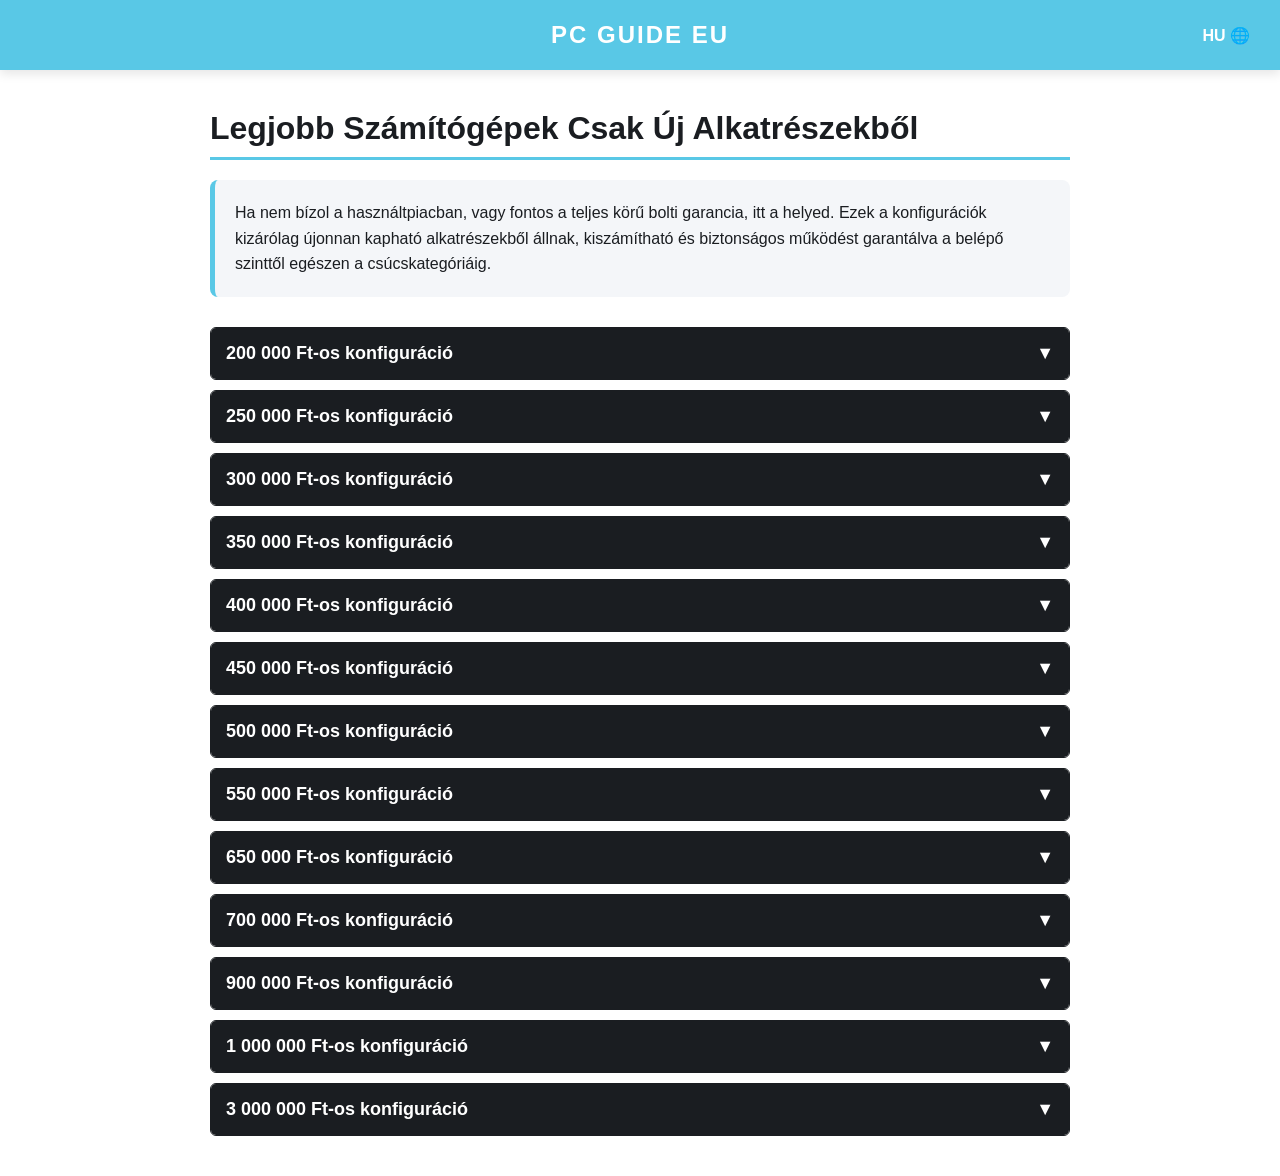
<file: uj-alkatreszek.html>
<!DOCTYPE html>
<html lang="hu">
<head>
    <meta charset="UTF-8">
    <meta name="viewport" content="width=device-width, initial-scale=1.0">
    <title>Csak Új Alkatrészek - PC GUIDE EU</title>
    <link rel="icon" type="image/jpg" href="favicon.jpg">
    <link rel="stylesheet" href="style.css">
    <style>
        .pc-table {
            width: 100%;
            border-collapse: collapse;
            margin-top: 15px;
            margin-bottom: 15px;
            font-size: 15px;
        }
        .pc-table th, .pc-table td {
            border: 1px solid #e1e4e8;
            padding: 10px 12px;
            text-align: left;
        }
        .pc-table th {
            background-color: #1A1D21;
            color: #ffffff;
        }
        .pc-table tr:nth-child(even) {
            background-color: #f8f9fa;
        }
        .badge {
            padding: 4px 8px;
            border-radius: 4px;
            font-size: 12px;
            font-weight: bold;
        }
        .badge-new { background-color: #d4edda; color: #155724; }
    </style>
</head>
<body>

    <header>
        <a href="index.html" class="header-title">PC GUIDE EU</a>
        <div class="lang-select">HU 🌐</div>
    </header>

    <main class="content-page">
        <h1>Legjobb Számítógépek Csak Új Alkatrészekből</h1>
        <div class="intro-box">
            <p>Ha nem bízol a használtpiacban, vagy fontos a teljes körű bolti garancia, itt a helyed. Ezek a konfigurációk kizárólag újonnan kapható alkatrészekből állnak, kiszámítható és biztonságos működést garantálva a belépő szinttől egészen a csúcskategóriáig.</p>
        </div>

        <!-- 200 000 Ft -->
        <div class="accordion-item">
            <button class="accordion-title">200 000 Ft-os konfiguráció <span>▼</span></button>
            <div class="accordion-content">
                <table class="pc-table">
                    <thead><tr><th>Rész</th><th>Megnevezés</th><th>Állapot</th><th>Becsült Ár</th></tr></thead>
                    <tbody>
                        <tr><td><strong>CPU</strong></td><td>AMD Ryzen 5 5500</td><td><span class="badge badge-new">Új</span></td><td>~27 500 Ft</td></tr>
                        <tr><td><strong>Alaplap</strong></td><td>Gigabyte A520M K V2</td><td><span class="badge badge-new">Új</span></td><td>~17 000 Ft</td></tr>
                        <tr><td><strong>GPU</strong></td><td>Biostar Radeon RX 580 8GB</td><td><span class="badge badge-new">Új</span></td><td>60 000 Ft - 65 000 Ft</td></tr>
                        <tr><td><strong>Tápegység</strong></td><td>Gigabyte P550SS 80+ Silver</td><td><span class="badge badge-new">Új</span></td><td>~14 000 Ft</td></tr>
                        <tr><td><strong>Gépház</strong></td><td>Formula Air Mesh G4 Black</td><td><span class="badge badge-new">Új</span></td><td>~6 000 Ft</td></tr>
                        <tr><td><strong>RAM</strong></td><td>G-Skill Aegis 2x8GB 3200MHz CL16</td><td><span class="badge badge-new">Új</span></td><td>40 000 Ft - 45 000 Ft</td></tr>
                        <tr><td><strong>SSD</strong></td><td>Intenso Premium NVMe M.2 500GB</td><td><span class="badge badge-new">Új</span></td><td>~30 000 Ft</td></tr>
                        <tr><td><strong>Hűtő</strong></td><td>AMD Wraith Prism</td><td><span class="badge badge-new">Új</span></td><td>-</td></tr>
                    </tbody>
                </table>
            </div>
        </div>

        <!-- 250 000 Ft -->
        <div class="accordion-item">
            <button class="accordion-title">250 000 Ft-os konfiguráció <span>▼</span></button>
            <div class="accordion-content">
                <table class="pc-table">
                    <thead><tr><th>Rész</th><th>Megnevezés</th><th>Állapot</th><th>Becsült Ár</th></tr></thead>
                    <tbody>
                        <tr><td><strong>CPU</strong></td><td>AMD Ryzen 5 5500</td><td><span class="badge badge-new">Új</span></td><td>~27 500 Ft</td></tr>
                        <tr><td><strong>Alaplap</strong></td><td>AsRock B550M-HDV</td><td><span class="badge badge-new">Új</span></td><td>~23 000 Ft</td></tr>
                        <tr><td><strong>GPU</strong></td><td>Onix Odyssey Intel Arc B580 12GB</td><td><span class="badge badge-new">Új</span></td><td>~100 000 Ft</td></tr>
                        <tr><td><strong>Tápegység</strong></td><td>Gigabyte P550SS 80+ Silver</td><td><span class="badge badge-new">Új</span></td><td>~14 000 Ft</td></tr>
                        <tr><td><strong>Gépház</strong></td><td>darkFlash DS900 Air Black</td><td><span class="badge badge-new">Új</span></td><td>~12 000 Ft</td></tr>
                        <tr><td><strong>RAM</strong></td><td>G-Skill Aegis 2x8GB 3200MHz CL16</td><td><span class="badge badge-new">Új</span></td><td>40 000 Ft - 45 000 Ft</td></tr>
                        <tr><td><strong>SSD</strong></td><td>Intenso Premium NVMe M.2 500GB</td><td><span class="badge badge-new">Új</span></td><td>~30 000 Ft</td></tr>
                        <tr><td><strong>Hűtő</strong></td><td>AMD Wraith Prism</td><td><span class="badge badge-new">Új</span></td><td>-</td></tr>
                        <tr><td><strong>Ventilátorok</strong></td><td>ID-Cooling FL-12025K x3</td><td><span class="badge badge-new">Új</span></td><td>~3 000 Ft</td></tr>
                    </tbody>
                </table>
            </div>
        </div>

        <!-- 300 000 Ft -->
        <div class="accordion-item">
            <button class="accordion-title">300 000 Ft-os konfiguráció <span>▼</span></button>
            <div class="accordion-content">
                <table class="pc-table">
                    <thead><tr><th>Rész</th><th>Megnevezés</th><th>Állapot</th><th>Becsült Ár</th></tr></thead>
                    <tbody>
                        <tr><td><strong>CPU</strong></td><td>AMD Ryzen 5 5600</td><td><span class="badge badge-new">Új</span></td><td>~46 000 Ft</td></tr>
                        <tr><td><strong>Alaplap</strong></td><td>AsRock B550M-HDV</td><td><span class="badge badge-new">Új</span></td><td>~23 000 Ft</td></tr>
                        <tr><td><strong>GPU</strong></td><td>PNY RTX 5060 Ti 8GB</td><td><span class="badge badge-new">Új</span></td><td>~130 000 Ft</td></tr>
                        <tr><td><strong>Tápegység</strong></td><td>Gigabyte P550SS 80+ Silver</td><td><span class="badge badge-new">Új</span></td><td>~14 000 Ft</td></tr>
                        <tr><td><strong>Gépház</strong></td><td>darkFlash DS900 Air Black</td><td><span class="badge badge-new">Új</span></td><td>~12 000 Ft</td></tr>
                        <tr><td><strong>RAM</strong></td><td>G-Skill Aegis 2x8GB 3200MHz CL16</td><td><span class="badge badge-new">Új</span></td><td>40 000 Ft - 45 000 Ft</td></tr>
                        <tr><td><strong>SSD</strong></td><td>Intenso Premium NVMe M.2 500GB</td><td><span class="badge badge-new">Új</span></td><td>~30 000 Ft</td></tr>
                        <tr><td><strong>Hűtő</strong></td><td>AMD Wraith Prism</td><td><span class="badge badge-new">Új</span></td><td>-</td></tr>
                        <tr><td><strong>Ventilátorok</strong></td><td>ID-Cooling FL-12025K x3</td><td><span class="badge badge-new">Új</span></td><td>~3 000 Ft</td></tr>
                    </tbody>
                </table>
            </div>
        </div>

        <!-- 350 000 Ft -->
        <div class="accordion-item">
            <button class="accordion-title">350 000 Ft-os konfiguráció <span>▼</span></button>
            <div class="accordion-content">
                <table class="pc-table">
                    <thead><tr><th>Rész</th><th>Megnevezés</th><th>Állapot</th><th>Becsült Ár</th></tr></thead>
                    <tbody>
                        <tr><td><strong>CPU</strong></td><td>AMD Ryzen 7 5700X Tray</td><td><span class="badge badge-new">Új</span></td><td>~58 000 Ft</td></tr>
                        <tr><td><strong>Alaplap</strong></td><td>AsRock B550M-HDV</td><td><span class="badge badge-new">Új</span></td><td>~23 000 Ft</td></tr>
                        <tr><td><strong>GPU</strong></td><td>Radeon RX 9060 XT 16GB</td><td><span class="badge badge-new">Új</span></td><td>~150 000 Ft</td></tr>
                        <tr><td><strong>Tápegység</strong></td><td>AsRock Challenger CL-750B 80+ Bronze</td><td><span class="badge badge-new">Új</span></td><td>~20 000 Ft</td></tr>
                        <tr><td><strong>Gépház</strong></td><td>darkFlash DS900 Air Black</td><td><span class="badge badge-new">Új</span></td><td>~12 000 Ft</td></tr>
                        <tr><td><strong>RAM</strong></td><td>G-Skill Aegis 2x8GB 3200MHz CL16</td><td><span class="badge badge-new">Új</span></td><td>40 000 Ft - 45 000 Ft</td></tr>
                        <tr><td><strong>SSD</strong></td><td>Intenso Premium NVMe M.2 500GB</td><td><span class="badge badge-new">Új</span></td><td>~30 000 Ft</td></tr>
                        <tr><td><strong>Hűtő</strong></td><td>ID-Cooling SE-214-XT-V2</td><td><span class="badge badge-new">Új</span></td><td>~6 500 Ft</td></tr>
                        <tr><td><strong>Ventilátorok</strong></td><td>ID-Cooling FL-12025K x3</td><td><span class="badge badge-new">Új</span></td><td>~3 000 Ft</td></tr>
                    </tbody>
                </table>
            </div>
        </div>

        <!-- 400 000 Ft -->
        <div class="accordion-item">
            <button class="accordion-title">400 000 Ft-os konfiguráció <span>▼</span></button>
            <div class="accordion-content">
                <table class="pc-table">
                    <thead><tr><th>Rész</th><th>Megnevezés</th><th>Állapot</th><th>Becsült Ár</th></tr></thead>
                    <tbody>
                        <tr><td><strong>CPU</strong></td><td>AMD Ryzen 7 5700X Tray</td><td><span class="badge badge-new">Új</span></td><td>~58 000 Ft</td></tr>
                        <tr><td><strong>Alaplap</strong></td><td>AsRock B550M-HDV</td><td><span class="badge badge-new">Új</span></td><td>~23 000 Ft</td></tr>
                        <tr><td><strong>GPU</strong></td><td>Radeon RX 9060 XT 16GB</td><td><span class="badge badge-new">Új</span></td><td>~150 000 Ft</td></tr>
                        <tr><td><strong>Tápegység</strong></td><td>AsRock Challenger CL-750B 80+ Bronze</td><td><span class="badge badge-new">Új</span></td><td>~20 000 Ft</td></tr>
                        <tr><td><strong>Gépház</strong></td><td>darkFlash DS900 Air Black</td><td><span class="badge badge-new">Új</span></td><td>~12 000 Ft</td></tr>
                        <tr><td><strong>RAM</strong></td><td>G-Skill Aegis 2x16GB 3200MHz CL16</td><td><span class="badge badge-new">Új</span></td><td>~80 000 Ft</td></tr>
                        <tr><td><strong>SSD</strong></td><td>Crucial E100 1TB</td><td><span class="badge badge-new">Új</span></td><td>~50 000 Ft</td></tr>
                        <tr><td><strong>Hűtő</strong></td><td>ID-Cooling SE-214-XT-V2</td><td><span class="badge badge-new">Új</span></td><td>~6 500 Ft</td></tr>
                        <tr><td><strong>Ventilátorok</strong></td><td>ID-Cooling FL-12025K x3</td><td><span class="badge badge-new">Új</span></td><td>~3 000 Ft</td></tr>
                    </tbody>
                </table>
            </div>
        </div>

        <!-- 450 000 Ft -->
        <div class="accordion-item">
            <button class="accordion-title">450 000 Ft-os konfiguráció <span>▼</span></button>
            <div class="accordion-content">
                <table class="pc-table">
                    <thead><tr><th>Rész</th><th>Megnevezés</th><th>Állapot</th><th>Becsült Ár</th></tr></thead>
                    <tbody>
                        <tr><td><strong>CPU</strong></td><td>AMD Ryzen 7 5700X Tray</td><td><span class="badge badge-new">Új</span></td><td>~58 000 Ft</td></tr>
                        <tr><td><strong>Alaplap</strong></td><td>AsRock B550M-HDV</td><td><span class="badge badge-new">Új</span></td><td>~23 000 Ft</td></tr>
                        <tr><td><strong>GPU</strong></td><td>Radeon RX 9060 XT 16GB</td><td><span class="badge badge-new">Új</span></td><td>~150 000 Ft</td></tr>
                        <tr><td><strong>Tápegység</strong></td><td>AsRock Challenger CL-750B 80+ Bronze</td><td><span class="badge badge-new">Új</span></td><td>~20 000 Ft</td></tr>
                        <tr><td><strong>Gépház</strong></td><td>Lian Li Vector V100R Mini</td><td><span class="badge badge-new">Új</span></td><td>25 000 Ft - 30 000 Ft</td></tr>
                        <tr><td><strong>RAM</strong></td><td>G-Skill Aegis 2x16GB 3200MHz CL16</td><td><span class="badge badge-new">Új</span></td><td>~80 000 Ft</td></tr>
                        <tr><td><strong>SSD</strong></td><td>Crucial E100 2TB</td><td><span class="badge badge-new">Új</span></td><td>~80 000 Ft</td></tr>
                        <tr><td><strong>Hűtő</strong></td><td>ID-Cooling SE-214-XT-V2</td><td><span class="badge badge-new">Új</span></td><td>~6 500 Ft</td></tr>
                    </tbody>
                </table>
            </div>
        </div>

        <!-- 500 000 Ft -->
        <div class="accordion-item">
            <button class="accordion-title">500 000 Ft-os konfiguráció <span>▼</span></button>
            <div class="accordion-content">
                <table class="pc-table">
                    <thead><tr><th>Rész</th><th>Megnevezés</th><th>Állapot</th><th>Becsült Ár</th></tr></thead>
                    <tbody>
                        <tr><td><strong>CPU</strong></td><td>AMD Ryzen 5 9600X</td><td><span class="badge badge-new">Új</span></td><td>~64 000 Ft</td></tr>
                        <tr><td><strong>Alaplap</strong></td><td>AsRock B650M-H/M.2+</td><td><span class="badge badge-new">Új</span></td><td>~32 000 Ft</td></tr>
                        <tr><td><strong>GPU</strong></td><td>Radeon RX 9060 XT 16GB</td><td><span class="badge badge-new">Új</span></td><td>~150 000 Ft</td></tr>
                        <tr><td><strong>Tápegység</strong></td><td>AsRock Challenger CL-750B 80+ Bronze</td><td><span class="badge badge-new">Új</span></td><td>~20 000 Ft</td></tr>
                        <tr><td><strong>Gépház</strong></td><td>Lian Li Vector V100R Mini</td><td><span class="badge badge-new">Új</span></td><td>25 000 Ft - 30 000 Ft</td></tr>
                        <tr><td><strong>RAM</strong></td><td>Patriot Viper Venom 2x16GB DDR5 6000MHz CL30</td><td><span class="badge badge-new">Új</span></td><td>~140 000 Ft</td></tr>
                        <tr><td><strong>SSD</strong></td><td>Crucial E100 1TB</td><td><span class="badge badge-new">Új</span></td><td>~50 000 Ft</td></tr>
                        <tr><td><strong>Hűtő</strong></td><td>Thermalright Phantom Spirit 120 SE</td><td><span class="badge badge-new">Új</span></td><td>~17 000 Ft</td></tr>
                    </tbody>
                </table>
            </div>
        </div>

        <!-- 550 000 Ft -->
        <div class="accordion-item">
            <button class="accordion-title">550 000 Ft-os konfiguráció <span>▼</span></button>
            <div class="accordion-content">
                <table class="pc-table">
                    <thead><tr><th>Rész</th><th>Megnevezés</th><th>Állapot</th><th>Becsült Ár</th></tr></thead>
                    <tbody>
                        <tr><td><strong>CPU</strong></td><td>AMD Ryzen 7 9700X</td><td><span class="badge badge-new">Új</span></td><td>~85 000 Ft</td></tr>
                        <tr><td><strong>Alaplap</strong></td><td>AsRock B650M-H/M.2+</td><td><span class="badge badge-new">Új</span></td><td>~32 000 Ft</td></tr>
                        <tr><td><strong>GPU</strong></td><td>Radeon RX 9060 XT 16GB</td><td><span class="badge badge-new">Új</span></td><td>~150 000 Ft</td></tr>
                        <tr><td><strong>Tápegység</strong></td><td>AsRock Challenger CL-750B 80+ Bronze</td><td><span class="badge badge-new">Új</span></td><td>~20 000 Ft</td></tr>
                        <tr><td><strong>Gépház</strong></td><td>Lian Li Vector V100R Mini</td><td><span class="badge badge-new">Új</span></td><td>25 000 Ft - 30 000 Ft</td></tr>
                        <tr><td><strong>RAM</strong></td><td>Patriot Viper Venom 2x16GB DDR5 6000MHz CL30</td><td><span class="badge badge-new">Új</span></td><td>~140 000 Ft</td></tr>
                        <tr><td><strong>SSD</strong></td><td>Crucial E100 2TB</td><td><span class="badge badge-new">Új</span></td><td>~80 000 Ft</td></tr>
                        <tr><td><strong>Hűtő</strong></td><td>Thermalright Phantom Spirit 120 SE</td><td><span class="badge badge-new">Új</span></td><td>~17 000 Ft</td></tr>
                    </tbody>
                </table>
            </div>
        </div>

        <!-- 650 000 Ft -->
        <div class="accordion-item">
            <button class="accordion-title">650 000 Ft-os konfiguráció <span>▼</span></button>
            <div class="accordion-content">
                <table class="pc-table">
                    <thead><tr><th>Rész</th><th>Megnevezés</th><th>Állapot</th><th>Becsült Ár</th></tr></thead>
                    <tbody>
                        <tr><td><strong>CPU</strong></td><td>AMD Ryzen 7 9700X</td><td><span class="badge badge-new">Új</span></td><td>~85 000 Ft</td></tr>
                        <tr><td><strong>Alaplap</strong></td><td>AsRock B650M-H/M.2+</td><td><span class="badge badge-new">Új</span></td><td>~32 000 Ft</td></tr>
                        <tr><td><strong>GPU</strong></td><td>Radeon RX 9070 XT</td><td><span class="badge badge-new">Új</span></td><td>~250 000 Ft</td></tr>
                        <tr><td><strong>Tápegység</strong></td><td>AsRock Challenger CL-750B 80+ Bronze</td><td><span class="badge badge-new">Új</span></td><td>~20 000 Ft</td></tr>
                        <tr><td><strong>Gépház</strong></td><td>Lian Li Vector V100R Mini</td><td><span class="badge badge-new">Új</span></td><td>25 000 Ft - 30 000 Ft</td></tr>
                        <tr><td><strong>RAM</strong></td><td>Patriot Viper Venom 2x16GB DDR5 6000MHz CL30</td><td><span class="badge badge-new">Új</span></td><td>~140 000 Ft</td></tr>
                        <tr><td><strong>SSD</strong></td><td>Crucial E100 2TB</td><td><span class="badge badge-new">Új</span></td><td>~80 000 Ft</td></tr>
                        <tr><td><strong>Hűtő</strong></td><td>Thermalright Phantom Spirit 120 SE</td><td><span class="badge badge-new">Új</span></td><td>~17 000 Ft</td></tr>
                    </tbody>
                </table>
            </div>
        </div>

        <!-- 700 000 Ft -->
        <div class="accordion-item">
            <button class="accordion-title">700 000 Ft-os konfiguráció <span>▼</span></button>
            <div class="accordion-content">
                <table class="pc-table">
                    <thead><tr><th>Rész</th><th>Megnevezés</th><th>Állapot</th><th>Becsült Ár</th></tr></thead>
                    <tbody>
                        <tr><td><strong>CPU</strong></td><td>AMD Ryzen 9 9900X</td><td><span class="badge badge-new">Új</span></td><td>~120 000 Ft</td></tr>
                        <tr><td><strong>Alaplap</strong></td><td>AsRock B850M Pro RS</td><td><span class="badge badge-new">Új</span></td><td>~45 000 Ft</td></tr>
                        <tr><td><strong>GPU</strong></td><td>Radeon RX 9070 XT</td><td><span class="badge badge-new">Új</span></td><td>~250 000 Ft</td></tr>
                        <tr><td><strong>Tápegység</strong></td><td>AsRock Challenger CL-750B 80+ Bronze</td><td><span class="badge badge-new">Új</span></td><td>~20 000 Ft</td></tr>
                        <tr><td><strong>Gépház</strong></td><td>Lian Li Vector V100R Mini</td><td><span class="badge badge-new">Új</span></td><td>25 000 Ft - 30 000 Ft</td></tr>
                        <tr><td><strong>RAM</strong></td><td>Patriot Viper Venom 2x16GB DDR5 6000MHz CL30</td><td><span class="badge badge-new">Új</span></td><td>~140 000 Ft</td></tr>
                        <tr><td><strong>SSD</strong></td><td>Crucial E100 2TB</td><td><span class="badge badge-new">Új</span></td><td>~80 000 Ft</td></tr>
                        <tr><td><strong>Hűtő</strong></td><td>Deepcool LE 360 V2</td><td><span class="badge badge-new">Új</span></td><td>~23 000 Ft</td></tr>
                    </tbody>
                </table>
            </div>
        </div>

        <!-- 900 000 Ft -->
        <div class="accordion-item">
            <button class="accordion-title">900 000 Ft-os konfiguráció <span>▼</span></button>
            <div class="accordion-content">
                <table class="pc-table">
                    <thead><tr><th>Rész</th><th>Megnevezés</th><th>Állapot</th><th>Becsült Ár</th></tr></thead>
                    <tbody>
                        <tr><td><strong>CPU</strong></td><td>AMD Ryzen 9 9900X</td><td><span class="badge badge-new">Új</span></td><td>~120 000 Ft</td></tr>
                        <tr><td><strong>Alaplap</strong></td><td>AsRock B850M Pro RS</td><td><span class="badge badge-new">Új</span></td><td>~45 000 Ft</td></tr>
                        <tr><td><strong>GPU</strong></td><td>Geforce RTX 5080</td><td><span class="badge badge-new">Új</span></td><td>~450 000 Ft</td></tr>
                        <tr><td><strong>Tápegység</strong></td><td>Thermalright TR-SG1000 80+ Platinum</td><td><span class="badge badge-new">Új</span></td><td>~30 000 Ft</td></tr>
                        <tr><td><strong>Gépház</strong></td><td>Lian Li Vector V100R Mini</td><td><span class="badge badge-new">Új</span></td><td>25 000 Ft - 30 000 Ft</td></tr>
                        <tr><td><strong>RAM</strong></td><td>Patriot Viper Venom 2x16GB DDR5 6000MHz CL30</td><td><span class="badge badge-new">Új</span></td><td>~140 000 Ft</td></tr>
                        <tr><td><strong>SSD</strong></td><td>Crucial E100 2TB</td><td><span class="badge badge-new">Új</span></td><td>~80 000 Ft</td></tr>
                        <tr><td><strong>Hűtő</strong></td><td>Deepcool LE 360 V2</td><td><span class="badge badge-new">Új</span></td><td>~23 000 Ft</td></tr>
                    </tbody>
                </table>
            </div>
        </div>

        <!-- 1 000 000 Ft -->
        <div class="accordion-item">
            <button class="accordion-title">1 000 000 Ft-os konfiguráció <span>▼</span></button>
            <div class="accordion-content">
                <table class="pc-table">
                    <thead><tr><th>Rész</th><th>Megnevezés</th><th>Állapot</th><th>Becsült Ár</th></tr></thead>
                    <tbody>
                        <tr><td><strong>CPU</strong></td><td>AMD Ryzen 9 9900X</td><td><span class="badge badge-new">Új</span></td><td>~120 000 Ft</td></tr>
                        <tr><td><strong>Alaplap</strong></td><td>MSI Pro B850-S WIFI6E</td><td><span class="badge badge-new">Új</span></td><td>~53 000 Ft</td></tr>
                        <tr><td><strong>GPU</strong></td><td>Geforce RTX 5080</td><td><span class="badge badge-new">Új</span></td><td>~450 000 Ft</td></tr>
                        <tr><td><strong>Tápegység</strong></td><td>Thermalright TR-SG1000 80+ Platinum</td><td><span class="badge badge-new">Új</span></td><td>~30 000 Ft</td></tr>
                        <tr><td><strong>Gépház</strong></td><td>Lian Li Vector V100 ARGB Black</td><td><span class="badge badge-new">Új</span></td><td>~35 000 Ft</td></tr>
                        <tr><td><strong>RAM</strong></td><td>Patriot Viper Venom 2x16GB DDR5 6000MHz CL30</td><td><span class="badge badge-new">Új</span></td><td>~140 000 Ft</td></tr>
                        <tr><td><strong>SSD</strong></td><td>Kingston NV3 4TB</td><td><span class="badge badge-new">Új</span></td><td>~160 000 Ft</td></tr>
                        <tr><td><strong>Hűtő</strong></td><td>Deepcool LE 360 V2</td><td><span class="badge badge-new">Új</span></td><td>~23 000 Ft</td></tr>
                    </tbody>
                </table>
            </div>
        </div>

        <!-- 3 000 000 Ft -->
        <div class="accordion-item">
            <button class="accordion-title">3 000 000 Ft-os konfiguráció <span>▼</span></button>
            <div class="accordion-content">
                <table class="pc-table">
                    <thead><tr><th>Rész</th><th>Megnevezés</th><th>Állapot</th><th>Becsült Ár</th></tr></thead>
                    <tbody>
                        <tr><td><strong>CPU</strong></td><td>AMD Ryzen 9 9950X3D2</td><td><span class="badge badge-new">Új</span></td><td>~340 000 Ft</td></tr>
                        <tr><td><strong>Alaplap</strong></td><td>MSI MAG X870E Tomahawk WIFI</td><td><span class="badge badge-new">Új</span></td><td>~120 000 Ft</td></tr>
                        <tr><td><strong>GPU</strong></td><td>Asus ROG Astral Geforce RTX 5090</td><td><span class="badge badge-new">Új</span></td><td>~2 000 000 Ft</td></tr>
                        <tr><td><strong>Tápegység</strong></td><td>be quiet! Dark Power 14 1200W 80+ Titanium</td><td><span class="badge badge-new">Új</span></td><td>~100 000 Ft</td></tr>
                        <tr><td><strong>Gépház</strong></td><td>Hyte Y70 Touch Black</td><td><span class="badge badge-new">Új</span></td><td>~190 000 Ft</td></tr>
                        <tr><td><strong>RAM</strong></td><td>Patriot Viper Venom 2x16GB DDR5 6000MHz CL30</td><td><span class="badge badge-new">Új</span></td><td>~140 000 Ft</td></tr>
                        <tr><td><strong>SSD</strong></td><td>Kingston NV3 4TB</td><td><span class="badge badge-new">Új</span></td><td>~160 000 Ft</td></tr>
                        <tr><td><strong>Hűtő</strong></td><td>Arctic Liquid Freezer III Pro 360 ARGB</td><td><span class="badge badge-new">Új</span></td><td>~32 000 Ft</td></tr>
                        <tr><td><strong>Ventilátorok</strong></td><td>Arctic P12 Pro PST Value Pack</td><td><span class="badge badge-new">Új</span></td><td>~9 000 Ft</td></tr>
                    </tbody>
                </table>
            </div>
        </div>

    </main>

    <script>
        const titles = document.querySelectorAll('.accordion-title');
        titles.forEach(title => {
            title.addEventListener('click', () => {
                const content = title.nextElementSibling;
                const icon = title.querySelector('span');
                
                if(content.style.display === 'block') {
                    content.style.display = 'none';
                    icon.textContent = '▼';
                } else {
                    content.style.display = 'block';
                    icon.textContent = '▲';
                }
            });
        });
    </script>
</body>
</html>
</file>
<file: style.css>
/* Globális beállítások */
* {
    margin: 0;
    padding: 0;
    box-sizing: border-box;
    font-family: 'Segoe UI', Tahoma, Geneva, Verdana, sans-serif;
}

body {
    background-color: #ffffff;
    color: #1A1D21;
    padding-top: 70px; /* A fix fejléc miatt */
}

/* Fix Fejléc */
header {
    position: fixed;
    top: 0;
    left: 0;
    width: 100%;
    height: 70px;
    background-color: #59C8E6;
    display: flex;
    justify-content: space-between;
    align-items: center;
    padding: 0 30px;
    box-shadow: 0 4px 10px rgba(0,0,0,0.1);
    z-index: 1000;
}

.header-title {
    color: #ffffff;
    font-size: 24px;
    font-weight: 800;
    letter-spacing: 2px;
    text-transform: uppercase;
    text-decoration: none; /* Aláhúzás megszüntetése */
    position: absolute;
    left: 50%;
    transform: translateX(-50%);
    transition: opacity 0.2s;
}

.header-title:hover {
    opacity: 0.85; /* Finom visszajelzés egérrávitelkor */
}

.lang-select {
    color: #ffffff;
    font-weight: bold;
    cursor: pointer;
    margin-left: auto; /* Jobbra igazítás, mivel a gomb kikerült */
}

/* Főoldali Kártyák (Grid) */
.main-container {
    max-width: 1200px;
    margin: 40px auto;
    padding: 0 20px;
}

.card-grid {
    display: grid;
    grid-template-columns: repeat(2, 1fr);
    gap: 25px;
}

@media (max-width: 768px) {
    .card-grid {
        grid-template-columns: 1fr;
    }
}

.guide-card {
    background-color: #1A1D21;
    color: #ffffff;
    height: 250px;
    border-radius: 12px;
    overflow: hidden;
    position: relative;
    display: flex;
    align-items: flex-end;
    padding: 25px;
    text-decoration: none;
    box-shadow: 0 6px 15px rgba(0,0,0,0.15);
    transition: transform 0.3s, box-shadow 0.3s;
}

.guide-card:hover {
    transform: translateY(-5px);
    box-shadow: 0 12px 25px rgba(89, 200, 230, 0.3);
}

/* Képek beolvasása a kepek/ mappából */
.guide-card::before {
    content: '';
    position: absolute;
    top: 0; left: 0; width: 100%; height: 100%;
    background-size: cover;
    background-position: center;
    opacity: 0.4;
    transition: opacity 0.3s;
    z-index: 1;
}

.guide-card:hover::before {
    opacity: 0.6;
}

.card-1::before { background-image: linear-gradient(rgba(0,0,0,0.3), #1A1D21), url('menu_sima.jpg'); }
.card-2::before { background-image: linear-gradient(rgba(0,0,0,0.3), #1A1D21), url('menu_uj.jpg'); }
.card-3::before { background-image: linear-gradient(rgba(0,0,0,0.3), #1A1D21), url('menu_feher.jpg'); }
.card-4::before { background-image: linear-gradient(rgba(0,0,0,0.3), #1A1D21), url('menu_kulonleges.jpg'); }
.card-5::before { background-image: linear-gradient(rgba(0,0,0,0.3), #1A1D21), url('menu_gpu.jpg'); }
.card-6::before { background-image: linear-gradient(rgba(0,0,0,0.3), #1A1D21), url('menu_cpu.jpg'); }

.guide-card h2 {
    position: relative;
    z-index: 2;
    font-size: 22px;
    font-weight: 700;
    text-transform: uppercase;
    border-left: 4px solid #59C8E6;
    padding-left: 10px;
}

/* Tartalmi oldalak stílusai (CPU / GPU / Accordion) */
.content-page {
    max-width: 900px;
    margin: 40px auto;
    padding: 0 20px;
}

.content-page h1 {
    font-size: 32px;
    margin-bottom: 20px;
    border-bottom: 3px solid #59C8E6;
    padding-bottom: 10px;
}

.intro-box {
    background-color: #f4f6f9;
    padding: 20px;
    border-radius: 8px;
    border-left: 5px solid #59C8E6;
    margin-bottom: 30px;
    line-height: 1.6;
}

.price-section {
    margin-bottom: 25px;
    background: #ffffff;
    border: 1px solid #e1e4e8;
    border-radius: 8px;
    padding: 20px;
}

.price-title {
    font-size: 20px;
    color: #ffffff;
    background-color: #1A1D21;
    padding: 10px 15px;
    margin: -20px -20px 20px -20px;
    border-top-left-radius: 7px;
    border-top-right-radius: 7px;
}

.component-option {
    margin-bottom: 15px;
    padding-bottom: 15px;
    border-bottom: 1px dashed #e1e4e8;
}

.component-option:last-child {
    border-bottom: none;
}

.component-name {
    font-weight: bold;
    color: #59C8E6;
}

.pref-list {
    background-color: #eef9fc;
    padding: 15px;
    border-radius: 6px;
    margin-top: 10px;
}

/* Kihúzható / Accordion Menü a PC konfigokhoz */
.accordion-item {
    border: 1px solid #1A1D21;
    margin-bottom: 10px;
    border-radius: 6px;
    overflow: hidden;
}

.accordion-title {
    background-color: #1A1D21;
    color: white;
    padding: 15px;
    width: 100%;
    text-align: left;
    border: none;
    outline: none;
    font-size: 18px;
    font-weight: bold;
    cursor: pointer;
    display: flex;
    justify-content: space-between;
    align-items: center;
}

.accordion-content {
    padding: 20px;
    background-color: #f9f9f9;
    display: none;
}
</file>
